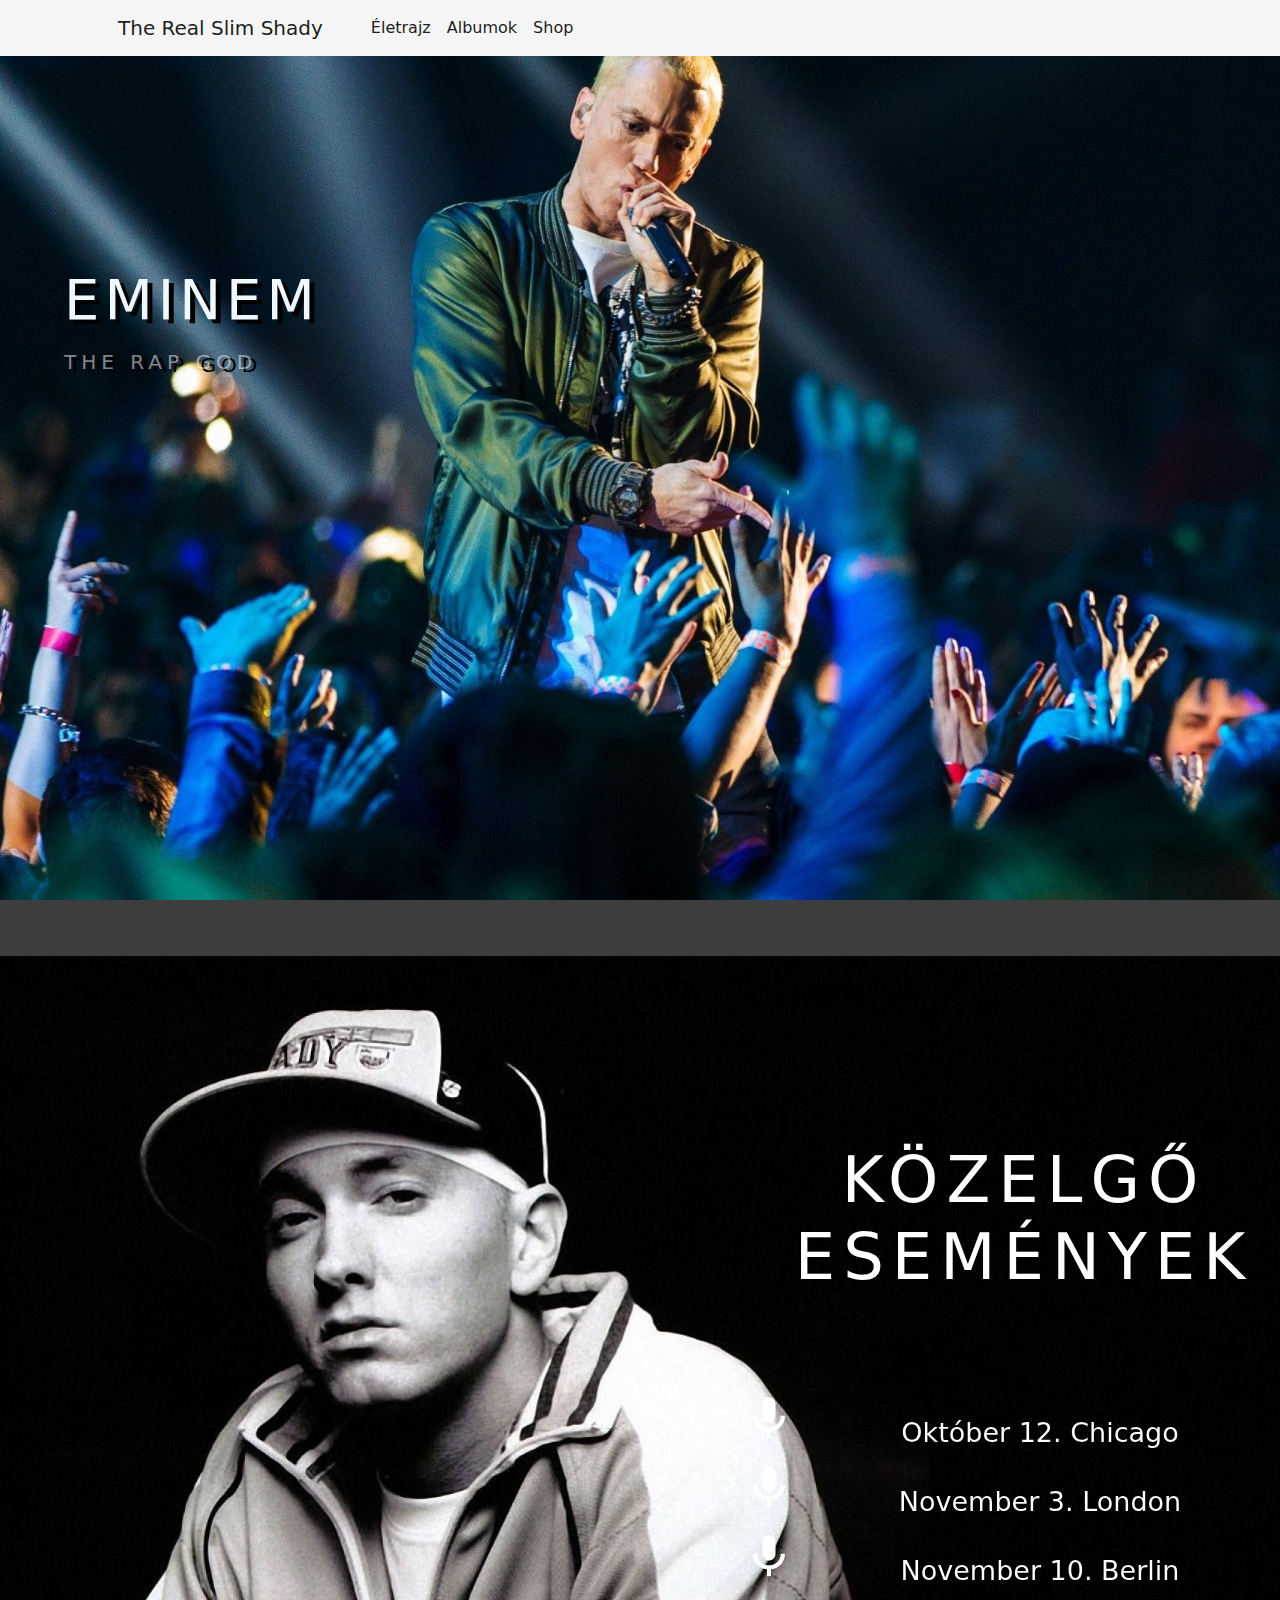
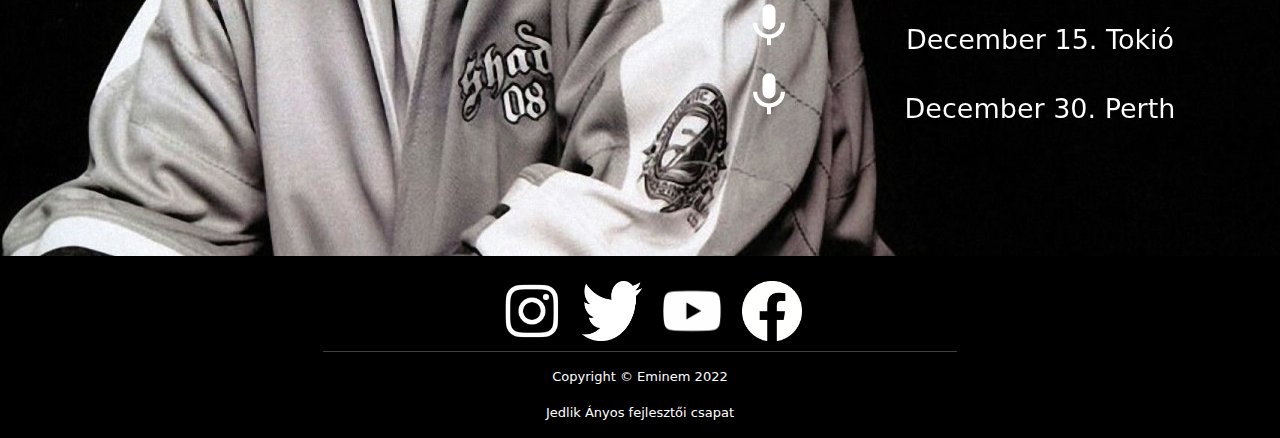
<file: index.html>
<!DOCTYPE html>
<html lang="hu">
  <head>
    <meta charset="UTF-8">
    <meta http-equiv="X-UA-Compatible" content="IE=edge">
    <meta name="viewport" content="width=device-width, initial-scale=1.0">
    <link rel="shortcut icon" href="favicon.ico" type="image/x-icon">
    <link rel="stylesheet" href="bootstrap-5.1.3-dist/css/bootstrap.min.css">
    <link rel="stylesheet" href="style.css">
    <title>Eminem</title>
<body>
  <nav class="navbar navbar-expand-lg navbar-light  sticky-top">
    <div class="container px-4 px-lg-5">
        <a class="navbar-brand" href="#top">The Real Slim Shady</a>
        <button class="navbar-toggler" type="button" data-bs-toggle="collapse" data-bs-target="#navbarSupportedContent" aria-controls="navbarSupportedContent" aria-expanded="false" aria-label="Toggle navigation"><span class="navbar-toggler-icon"></span></button>
        <div class="collapse navbar-collapse" id="navbarSupportedContent">
            <ul class="navbar-nav me-auto mb-2 mb-lg-0 ms-lg-4">
                <li class="nav-item"><a class="nav-link active" href="biography.html">Életrajz</a></li>
                <li class="nav-item"><a class="nav-link active" aria-current="page" href="albums.html">Albumok</a></li>
                <li class="nav-item"><a class="nav-link active" aria-current="page" href="shop.html">Shop</a></li>
            </ul>
        </div>
    </div>
</nav>

      <header class="py-5">
        <h1 class=" display-4 fw-normal">Eminem</h1>
        <h2 class="lead fw-normal text-white-50 mb-0">The Rap God</h2>
      </header>

      <div class="events_section py-5">
        <div class="events text-center py-5">
          <h1 class="text-center display-4 fw-normal">KÖZELGŐ ESEMÉNYEK</h1>
          <ul class="fw-normal ">
            <li>Október 12. Chicago</li>
            <li>November 3. London</li>
            <li>November 10. Berlin</li>
            <li>December 15. Tokió</li>
            <li>December 30. Perth</li>
          </ul>
        </div>
      </div>
<!-- -------------------Footer------------------- -->
      <div class="footer row">
        <div class="row" id="social_holder">
          <div class="col-lg-3 col-sm-6 social" id="social_instagram">
                <a href="https://www.instagram.com/eminem/" target="_blank"><img src="kepek/instagram_4_logo.png" alt="Instagram" id="social_instagram"></a>
          </div>
          <div class="col-lg-3 col-sm-6 social">
                <a href="https://twitter.com/eminem" target="_blank"><img src="kepek/twitter_2_logo.png" alt="Twitter" id="social_twitter"></a>
          </div>
          <div class="col-lg-3 col-sm-6 social">
            <a href="https://www.youtube.com/channel/UCfM3zsQsOnfWNUppiycmBuw" target="_blank"><img src="kepek/youtube_logo.webp" alt="Youtube" id="social_youtube"></a>
          </div>
          <div class="col-lg-3 col-sm-6 social">
                <a href="https://hu-hu.facebook.com/eminem/videos" target="_blank"><img src="kepek/facebook_2_logo.png" alt="Facebook" id="social_facebook"></a>
          </div>
        </div>
        <div id="footer_lorem">
          <hr id="footer_hr">
          <p id="footer_lorem_1st">
            Copyright &copy; Eminem 2022        
          </p>
          <p>
            Jedlik Ányos fejlesztői csapat
          </p>
        </div>
      </div>
       <!-- Bootstrap core JS-->
      <script src="bootstrap-5.1.3-dist/js/bootstrap.min.js"></script>
      <script src="hattervaltas.js"></script>

</body>
</html>
</file>
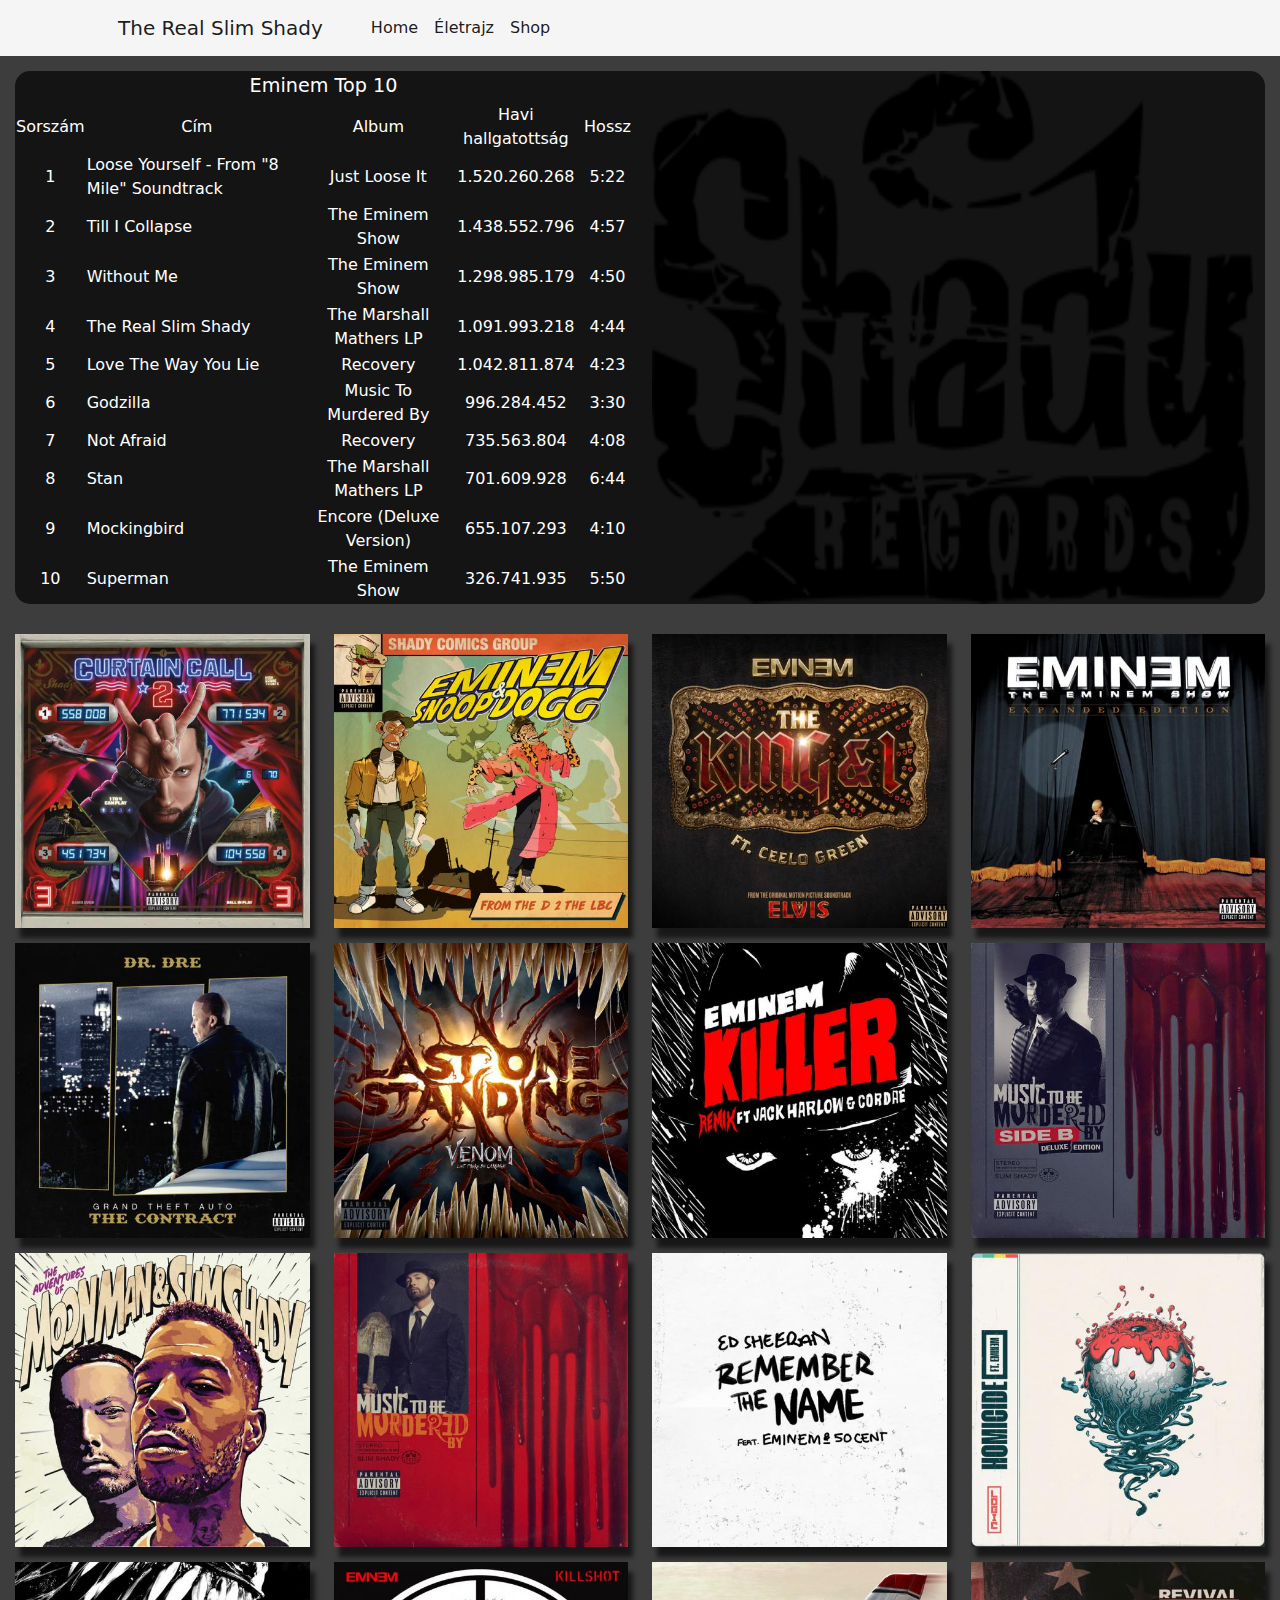
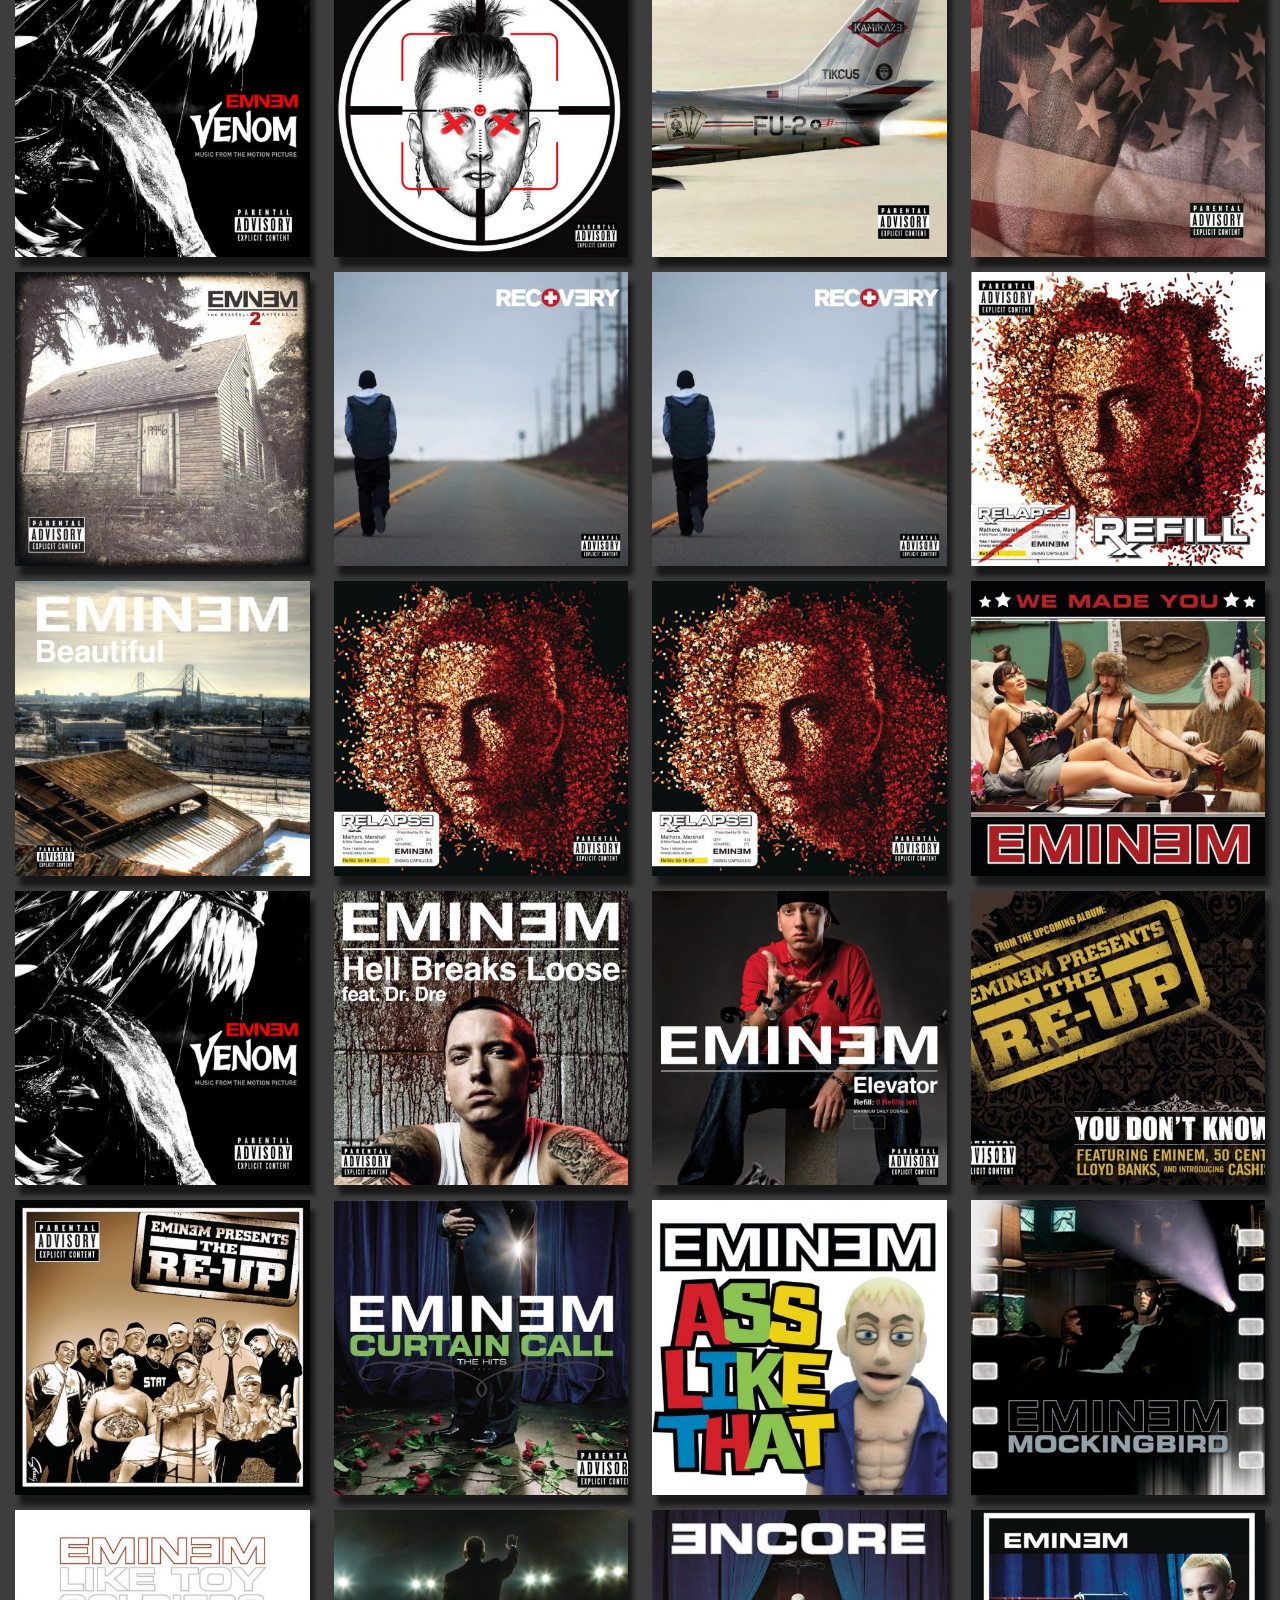
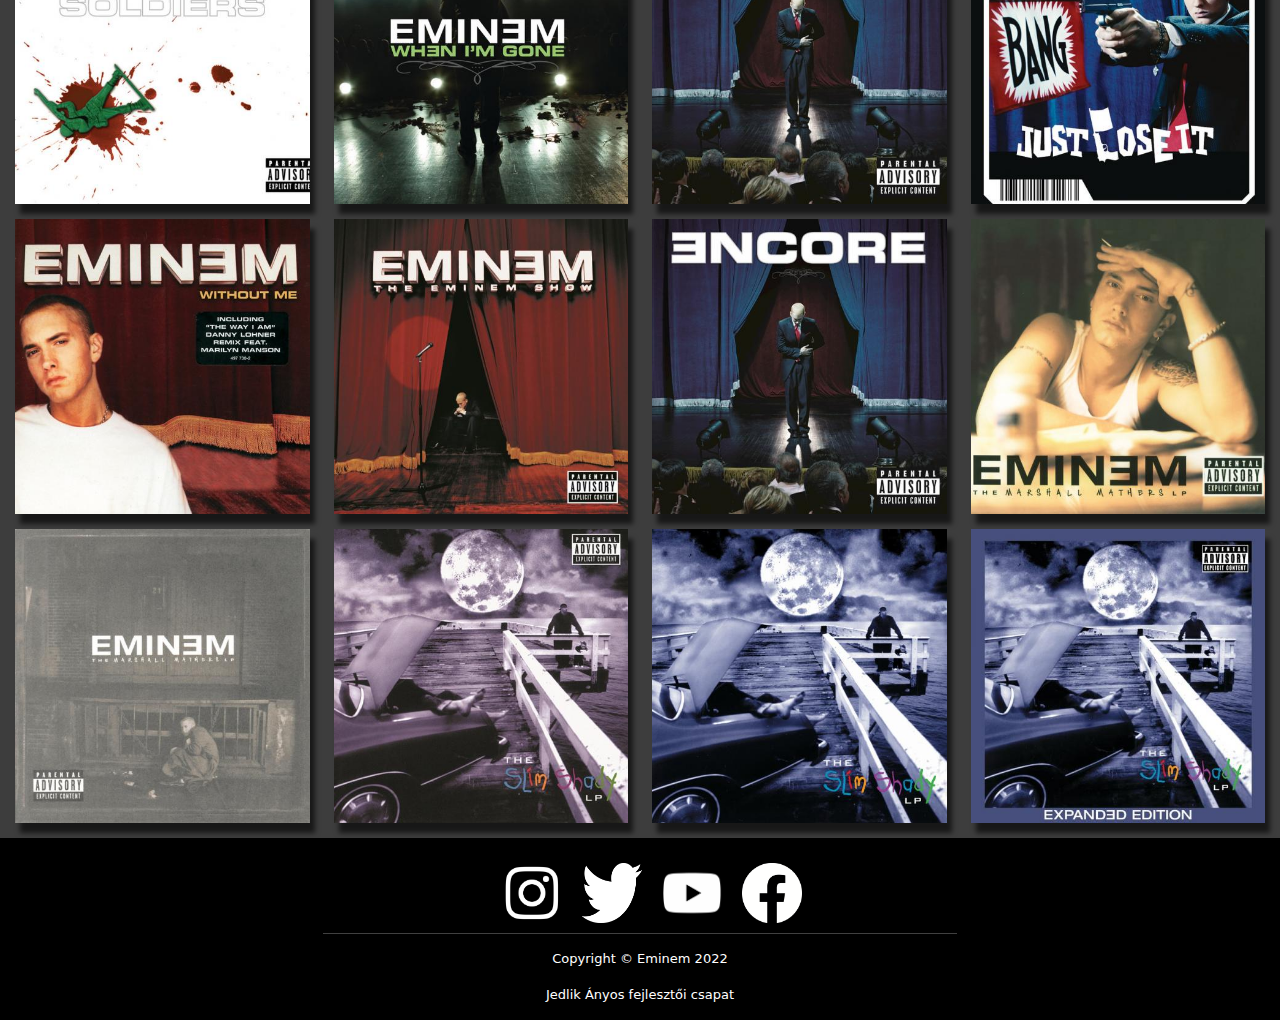
<file: albums.html>
<!DOCTYPE html>
<html lang="hu">
<head>
    <meta charset="UTF-8">
    <meta http-equiv="X-UA-Compatible" content="IE=edge">
    <meta name="viewport" content="width=device-width, initial-scale=1.0">
    <link rel="stylesheet" href="bootstrap-5.1.3-dist/css/bootstrap.min.css">
    <!-- <link rel="stylesheet" href="album_style.css"> -->
    <link rel="stylesheet" href="style.css">
    <title>Albumok</title>
</head>
<body>
    <nav class="navbar navbar-expand-lg navbar-light  sticky-top" ">
        <div class="container px-4 px-lg-5">
            <a class="navbar-brand" href="#top">The Real Slim Shady</a>
            <button class="navbar-toggler" type="button" data-bs-toggle="collapse" data-bs-target="#navbarSupportedContent" aria-controls="navbarSupportedContent" aria-expanded="false" aria-label="Toggle navigation"><span class="navbar-toggler-icon"></span></button>
            <div class="collapse navbar-collapse" id="navbarSupportedContent">
                <ul class="navbar-nav me-auto mb-2 mb-lg-0 ms-lg-4">
                    <li class="nav-item"><a class="nav-link active" aria-current="page" href="index.html">Home</a></li>
                    <li class="nav-item"><a class="nav-link active" href="biography.html">Életrajz</a></li>
                    <li class="nav-item"><a class="nav-link active" aria-current="page" href="shop.html">Shop</a></li>
                </ul>
            </div>
        </div>
    </nav>
    <div class="row spreadsheet">
        <table class="col-lg-6 col-md-12">
            <thead>
                <tr>
                    <td colspan="5" style="text-align: center; font-size: larger;">Eminem Top 10</td>
                    <td></td>
                    <td></td>
                    <td></td>
                    <td></td>
                </tr>
            </thead>
            <tbody>
                <tr style="text-align: center;">
                    <td>Sorszám</td>
                    <td>Cím</td>
                    <td>Album</td>
                    <td>Havi hallgatottság</td>
                    <td>Hossz</td>
                </tr>
                <tr>
                    <td style="text-align: center;">1</td>
                    <td>Loose Yourself - From "8 Mile" Soundtrack</td>
                    <td style="text-align: center;">Just Loose It</td>
                    <td style="text-align: center;">1.520.260.268</td>
                    <td style="text-align: center;">5:22</td>
                </tr>
                <tr>
                    <td style="text-align: center;">2</td>
                    <td>Till I Collapse</td>
                    <td style="text-align: center;">The Eminem Show</td>
                    <td style="text-align: center;">1.438.552.796</td>
                    <td style="text-align: center;">4:57</td>
                </tr>
                <tr>
                    <td style="text-align: center;">3</td>
                    <td>Without Me</td>
                    <td style="text-align: center;">The Eminem Show</td>
                    <td style="text-align: center;">1.298.985.179</td>
                    <td style="text-align: center;">4:50</td>
                </tr>
                <tr>
                    <td style="text-align: center;">4</td>
                    <td>The Real Slim Shady</td>
                    <td style="text-align: center;">The Marshall Mathers LP</td>
                    <td style="text-align: center;">1.091.993.218</td>
                    <td style="text-align: center;">4:44</td>
                </tr>
                <tr>
                    <td style="text-align: center;">5</td>
                    <td>Love The Way You Lie</td>
                    <td style="text-align: center;">Recovery</td>
                    <td style="text-align: center;">1.042.811.874</td>
                    <td style="text-align: center;">4:23</td>
                </tr>
                <tr>
                    <td style="text-align: center;">6</td>
                    <td>Godzilla</td>
                    <td style="text-align: center;">Music To Murdered By</td>
                    <td style="text-align: center;">996.284.452</td>
                    <td style="text-align: center;">3:30</td>
                </tr>
                <tr>
                    <td style="text-align: center;">7</td>
                    <td>Not Afraid</td>
                    <td style="text-align: center;">Recovery</td>
                    <td style="text-align: center;">735.563.804</td>
                    <td style="text-align: center;">4:08</td>
                </tr>
                <tr>
                    <td style="text-align: center;">8</td>
                    <td>Stan</td>
                    <td style="text-align: center;">The Marshall Mathers LP</td>
                    <td style="text-align: center;">701.609.928</td>
                    <td style="text-align: center;">6:44</td>
                </tr>
                <tr>
                    <td style="text-align: center;">9</td>
                    <td>Mockingbird</td>
                    <td style="text-align: center;">Encore (Deluxe Version)</td>
                    <td style="text-align: center;">655.107.293</td>
                    <td style="text-align: center;">4:10</td>
                </tr>
                <tr>
                    <td style="text-align: center;">10</td>
                    <td>Superman</td>
                    <td style="text-align: center;">The Eminem Show</td>
                    <td style="text-align: center;">326.741.935</td>
                    <td style="text-align: center;">5:50</td>
                </tr>
            </tbody>
        </table>
        <img src="kepek/shady_records.png" alt="Shady Records Logo" title="Shady Records Logo" class="col-lg-6 col-md-12">
    </div>
    <main>  
        <div class="row album_row">
            <div class="col-lg-3 col-md-6 col-sm-12 album" id="album">
                    <a href="">
                        <img
                        src="kepek/albums/Courtain_Call_2.jpg"
                        alt="Eminem - Courtain_Call_2"
                    />
                    </a>
                    <!-- <div class="table_holder">
                        <table>
                            <tr>
                                <td>1 - Dodzilla</td>
                                <td>1 - 3 a.m.</td>
                            </tr>
                            <tr>
                                <td>2 - Lucky You</td>
                                <td>2 - Space Bound</td>
                            </tr>
                            <tr>
                                <td>3 - Lighters</td>
                                <td>3 - Beautiful</td>
                            </tr>
                            <tr>
                                <td>4 - Gnat</td>
                                <td>4 - The Monster</td>
                            </tr>
                            <tr>
                                <td>5 - Cinderella Man</td>
                                <td>5 - Venom</td>
                            </tr>
                            <tr>
                                <td>6 - Walk On Water</td>
                                <td>6 - Crack a Bottle</td>
                            </tr>
                            <tr>
                                <td>7 - Rap God</td>
                                <td>7 - Is This Love</td>
                            </tr>
                            <tr>
                                <td>8 - Love The Way You Lie</td>
                                <td>8 - River</td>
                            </tr>
                            <tr>
                                <td>9 - Won't Back Down</td>
                                <td>9 - Survival</td>
                            </tr>
                            <tr>
                                <td>10 - Higher</td>
                                <td>10 - </td>
                            </tr>
                            <tr>
                                <td>11 - Berzerk</td>
                                <td>11 - Best Friend</td>
                            </tr>
                            <tr>
                                <td>12 - Not Afraid</td>
                                <td>12 - Darkness</td>
                            </tr>
                            <tr>
                                <td>13 - From The D 2 The LBC</td>
                                <td>13 - Kings Never Die</td>
                            </tr>
                            <tr>
                                <td>14 - Nowhere Fast</td>
                                <td>14 - No Love</td>
                            </tr>
                            <tr>
                                <td>15 - Fall</td>
                                <td>15 - Headlights</td>
                            </tr>
                            <tr>
                                <td>16 - Phenomenal</td>
                                <td>16 - The King And I</td>
                            </tr>
                            <tr>
                                <td>17 - Fast Lane</td>
                                <td>17 - Rap God</td>
                            </tr>
                            <tr>
                                <td>18 - You're Never Over</td>
                            </tr>
                        </table>
                    </div> -->
            </div>
            <div class="col-lg-3 col-md-6 col-sm-12 album" id="album_2">   
                    <img
                        src="kepek/albums/From_the_d.jpg"
                        alt="From the D 2 the LBC"
                    />
                    <!-- <div class="table_holder">
                        <table>
                            <tr>
                                <td>1 - Dodzilla</td>
                                <td>1 - 3 a.m.</td>
                            </tr>
                            <tr>
                                <td>2 - Lucky You</td>
                                <td>2 - Space Bound</td>
                            </tr>
                            <tr>
                                <td>3 - Lighters</td>
                                <td>3 - Beautiful</td>
                            </tr>
                            <tr>
                                <td>4 - Gnat</td>
                                <td>4 - The Monster</td>
                            </tr>
                            <tr>
                                <td>5 - Cinderella Man</td>
                                <td>5 - Venom</td>
                            </tr>
                            <tr>
                                <td>6 - Walk On Water</td>
                                <td>6 - Crack a Bottle</td>
                            </tr>
                            <tr>
                                <td>7 - Rap God</td>
                                <td>7 - Is This Love</td>
                            </tr>
                            <tr>
                                <td>8 - Love The Way You Lie</td>
                                <td>8 - River</td>
                            </tr>
                            <tr>
                                <td>9 - Won't Back Down</td>
                                <td>9 - Survival</td>
                            </tr>
                            <tr>
                                <td>10 - Higher</td>
                                <td>10 - </td>
                            </tr>
                            <tr>
                                <td>11 - Berzerk</td>
                                <td>11 - Best Friend</td>
                            </tr>
                            <tr>
                                <td>12 - Not Afraid</td>
                                <td>12 - Darkness</td>
                            </tr>
                            <tr>
                                <td>13 - From The D 2 The LBC</td>
                                <td>13 - Kings Never Die</td>
                            </tr>
                            <tr>
                                <td>14 - Nowhere Fast</td>
                                <td>14 - No Love</td>
                            </tr>
                            <tr>
                                <td>15 - Fall</td>
                                <td>15 - Headlights</td>
                            </tr>
                            <tr>
                                <td>16 - Phenomenal</td>
                                <td>16 - The King And I</td>
                            </tr>
                            <tr>
                                <td>17 - Fast Lane</td>
                                <td>17 - Rap God</td>
                            </tr>
                            <tr>
                                <td>18 - You're Never Over</td>
                            </tr>
                        </table>
                    </div> -->
            </div>
            <div class="col-lg-3 col-md-6 col-sm-12 album" id="album_3">
                    <img
                        src="kepek/albums/The_king_and_I.jpg"
                        alt="Mountains in the Clouds"
                    />
            </div>
            <div class="col-lg-3 col-md-6 col-sm-12 album" id="album_4">
                    <img
                        src="kepek/albums/Eminem_show_extended.jpg"
                        alt="Boat on Calm Water"
                    />
            </div>
            <div class="col-lg-3 col-md-6 col-sm-12 album">
                <a href="">
                    <img
                        src="kepek/albums/Gospel.jpg"
                        alt="Waves at Sea"
                    />
                </a>
            </div>
            <div class="col-lg-3 col-md-6 col-sm-12 album">
                <a href="">
                    <img
                        src="kepek/albums/Las_one_standing.jpg"
                        alt="Yosemite National Park"
                    />
                </a>
            </div>
            <div class="col-lg-3 col-md-6 col-sm-12 album">
                <a href="">
                    <img
                        src="kepek/albums/Killer.jpg"
                        alt="Eminem - Courtain_Call_2"
                    />
                </a>
            </div>
            <div class="col-lg-3 col-md-6 col-sm-12 album">
                <a href="">
                    <img
                        src="kepek/albums/Music_to_be_murdered_by_extended.jpg"
                        alt="From the D 2 the LBC"
                    />
                </a>
            </div>
            <div class="col-lg-3 col-md-6 col-sm-12 album">
                <a href="">
                    <img
                        src="kepek/albums/Adventures_of.jpg"
                        alt="Mountains in the Clouds"
                    />
                </a>
            </div>
            <div class="col-lg-3 col-md-6 col-sm-12 album">
                <a href="">
                    <img
                        src="kepek/albums/Music_to_be_murdered_by.jpg"
                        alt="Boat on Calm Water"
                    />
                </a>
            </div>
            <div class="col-lg-3 col-md-6 col-sm-12 album">
                <a href="">
                    <img
                        src="kepek/albums/Remember.jpg"
                        alt="Waves at Sea"
                    />
                </a>
            </div>
            <div class="col-lg-3 col-md-6 col-sm-12 album">
                <a href="">
                    <img
                        src="kepek/albums/Homocide.jpg"
                        alt="Yosemite National Park"
                    />
                </a>
            </div>
            <div class="col-lg-3 col-md-6 col-sm-12 album">
                <a href="">
                    <img
                        src="kepek/albums/Venom.jpg"
                        alt="Eminem - Courtain_Call_2"
                    />
                </a>
            </div>
            <div class="col-lg-3 col-md-6 col-sm-12 album">
                <a href="">
                    <img
                        src="kepek/albums/Killshot.jpg"
                        alt="From the D 2 the LBC"
                    />
                </a>
            </div>
            <div class="col-lg-3 col-md-6 col-sm-12 album">
                <a href="">
                    <img
                        src="kepek/albums/Kamikaze.jpg"
                        alt="Mountains in the Clouds"
                    />
                </a>
            </div>
            <div class="col-lg-3 col-md-6 col-sm-12 album">
                <a href="">
                    <img
                        src="kepek/albums/Revival.jpg"
                        alt="Boat on Calm Water"
                    />
                </a>
            </div><div class="col-lg-3 col-md-6 col-sm-12 album">
                <a href="">
                    <img
                        src="kepek/albums/The_marshall_mathers.jpg"
                        alt="Waves at Sea"
                    />
                </a>
            </div>
            <div class="col-lg-3 col-md-6 col-sm-12 album">
                <a href="">
                    <img
                        src="kepek/albums/Rrecovery_deluxe.jpg"
                        alt="Yosemite National Park"
                    />
                </a>
            </div>
            <div class="col-lg-3 col-md-6 col-sm-12 album">
                <a href="">
                    <img
                        src="kepek/albums/Recovery.jpg"
                        alt="Eminem - Courtain_Call_2"
                    />
                </a>
            </div>
            <div class="col-lg-3 col-md-6 col-sm-12 album">
                <a href="">
                    <img
                        src="kepek/albums/Relapse_refill.jpg"
                        alt="From the D 2 the LBC"
                    />
                </a>
            </div>
            <div class="col-lg-3 col-md-6 col-sm-12 album">
                <a href="">
                    <img
                        src="kepek/albums/Beautiful_international.jpg"
                        alt="Mountains in the Clouds"
                    />
                </a>
            </div>
            <div class="col-lg-3 col-md-6 col-sm-12 album">
                <a href="">
                    <img
                        src="kepek/albums/Relapse_deluxe.jpg"
                        alt="Boat on Calm Water"
                    />
                </a>
            </div>
            <div class="col-lg-3 col-md-6 col-sm-12 album">
                <a href="">
                    <img
                        src="kepek/albums/Relapse.jpg"
                        alt="Waves at Sea"
                    />
                </a>
            </div>
            <div class="col-lg-3 col-md-6 col-sm-12 album">
                <a href="">
                    <img
                        src="kepek/albums/We_made_you_international.jpg"
                        alt="Yosemite National Park"
                    />
                </a>
            </div>
            <div class="col-lg-3 col-md-6 col-sm-12 album">
                <a href="">
                    <img
                        src="kepek/albums/Venom.jpg"
                        alt="Eminem - We_made_you_international"
                    />
                </a>
            </div>
            <div class="col-lg-3 col-md-6 col-sm-12 album">
                <a href="">
                    <img
                        src="kepek/albums/hell.jpg"
                        alt="From the D 2 the LBC"
                    />
                </a>
            </div>
            <div class="col-lg-3 col-md-6 col-sm-12 album">
                <a href="">
                    <img
                        src="kepek/albums/Elevator_ex.jpg"
                        alt="Mountains in the Clouds"
                    />
                </a>
            </div>
            <div class="col-lg-3 col-md-6 col-sm-12 album">
                <a href="">
                    <img
                        src="kepek/albums/You_dont_know.jpg"
                        alt="Boat on Calm Water"
                    />
                </a>
            </div>
            <div class="col-lg-3 col-md-6 col-sm-12 album">
                <a href="">
                    <img
                        src="kepek/albums/Re-up.jpg"
                        alt="Waves at Sea"
                    />
                </a>
            </div>
            <div class="col-lg-3 col-md-6 col-sm-12 album">
                <a href="">
                    <img
                        src="kepek/albums/Courtain_Call.jpg"
                        alt="Yosemite National Park"
                    />
                </a>
            </div>
            <div class="col-lg-3 col-md-6 col-sm-12 album">
                <a href="">
                    <img
                        src="kepek/albums/Ass_like_that.jpg"
                        alt="Eminem - Courtain_Call_2"
                    />
                </a>
            </div>          
            <div class="col-lg-3 col-md-6 col-sm-12 album">
                <a href="">
                    <img
                        src="kepek/albums/Mockingbird.jpg"
                        alt="From the D 2 the LBC"
                    />
                </a>
            </div>
            <div class="col-lg-3 col-md-6 col-sm-12 album">
                <a href="">
                    <img
                        src="kepek/albums/Toy_soliders.jpg"
                        alt="Mountains in the Clouds"
                    />
                </a>
            </div>
            <div class="col-lg-3 col-md-6 col-sm-12 album">
                <a href="">
                    <img
                        src="kepek/albums/When_im_done.jpg"
                        alt="Boat on Calm Water"
                    />
                </a>
            </div>
            <div class="col-lg-3 col-md-6 col-sm-12 album">
                <a href="">
                    <img
                        src="kepek/albums/Encore.jpg"
                        alt="Waves at Sea"
                    />
                </a>
            </div>
            <div class="col-lg-3 col-md-6 col-sm-12 album">
                <a href="">
                    <img
                        src="kepek/albums/Just_loose_it.jpg"
                        alt="Yosemite National Park"
                    />
                </a>
            </div>
            <div class="col-lg-3 col-md-6 col-sm-12 album">
                <a href="">
                    <img
                        src="kepek/albums/Without_me.jpg"
                        alt="Eminem - Courtain_Call_2"
                    />
                </a>
            </div>
            <div class="col-lg-3 col-md-6 col-sm-12 album">
                <a href="">
                    <img
                        src="kepek/albums/Eminem_show.jpg"
                        alt="From the D 2 the LBC"
                    />
                </a>
            </div>
            <div class="col-lg-3 col-md-6 col-sm-12 album">
                <a href="">
                    <img
                        src="kepek/albums/Encore.jpg"
                        alt="Mountains in the Clouds"
                    />
                </a>
            </div>
            <div class="col-lg-3 col-md-6 col-sm-12 album">
                <a href="">
                    <img
                        src="kepek/albums/The_marshall_mathers_1.jpg"
                        alt="Boat on Calm Water"
                    />
                </a>
            </div>
            <div class="col-lg-3 col-md-6 col-sm-12 album">
                <a href="">
                    <img
                        src="kepek/albums/The_marshall_mathers_lp.jpg"
                        alt="Waves at Sea"
                    />
                </a>
            </div>
            <div class="col-lg-3 col-md-6 col-sm-12 album">
                <a href="">
                    <img
                        src="kepek/albums/The_slim_Shady_lp.jpg"
                        alt="Yosemite National Park"
                    />
                </a>
            </div>
            <div class="col-lg-3 col-md-6 col-sm-12 album">
                <a href="">
                    <img
                        src="kepek/albums/The_slim_Shady_lp_1.jpg"
                        alt="Waves at Sea"
                    />
                </a>
            </div>
            <div class="col-lg-3 col-md-6 col-sm-12 album">
                <a href="">
                    <img
                        src="kepek/albums/The_slim_Shady_lp_extended.jpg"
                        alt="Yosemite National Park"
                    />
                </a>
            </div>
        </div>
    </main>
    <div class="footer row">
        <div class="row" id="social_holder">
          <div class="col-lg-3 col-sm-6 social" id="social_instagram">
                <a href="https://www.instagram.com/eminem/" target="_blank"><img src="kepek/instagram_4_logo.png" alt="Instagram" id="social_instagram"></a>
          </div>
          <div class="col-lg-3 col-sm-6 social">
                <a href="https://twitter.com/eminem" target="_blank"><img src="kepek/twitter_2_logo.png" alt="Twitter" id="social_twitter"></a>
          </div>
          <div class="col-lg-3 col-sm-6 social">
            <a href="https://www.youtube.com/channel/UCfM3zsQsOnfWNUppiycmBuw" target="_blank"><img src="kepek/youtube_logo.webp" alt="Youtube" id="social_youtube"></a>
          </div>
          <div class="col-lg-3 col-sm-6 social">
                <a href="https://hu-hu.facebook.com/eminem/videos" target="_blank"><img src="kepek/facebook_2_logo.png" alt="Facebook" id="social_facebook"></a>
          </div>
        </div>
        <div id="footer_lorem">
          <hr id="footer_hr">
          <p id="footer_lorem_1st">
            Copyright &copy; Eminem 2022        
          </p>
          <p>
            Jedlik Ányos fejlesztői csapat
          </p>
        </div>
      </div>
      <script src="bootstrap-5.1.3-dist/js/bootstrap.min.js"></script>
    
</body>
</html>
</file>
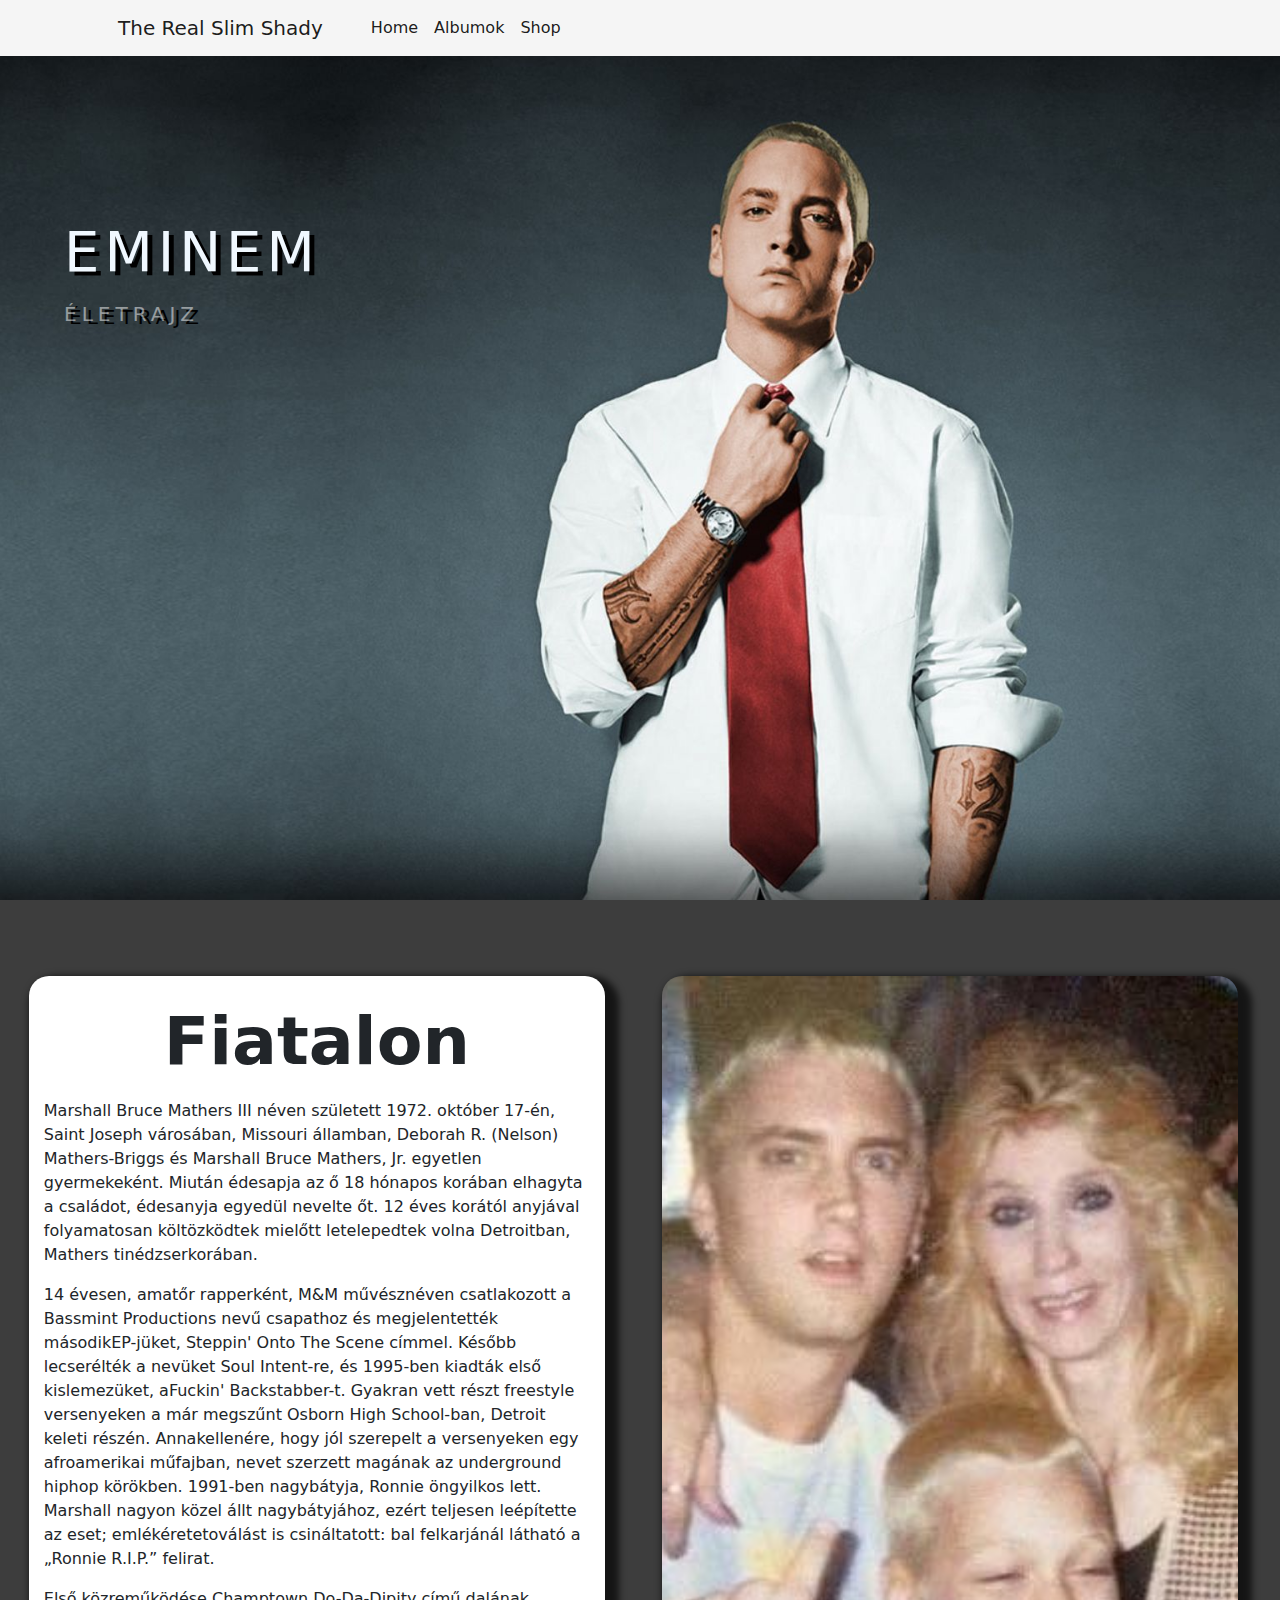
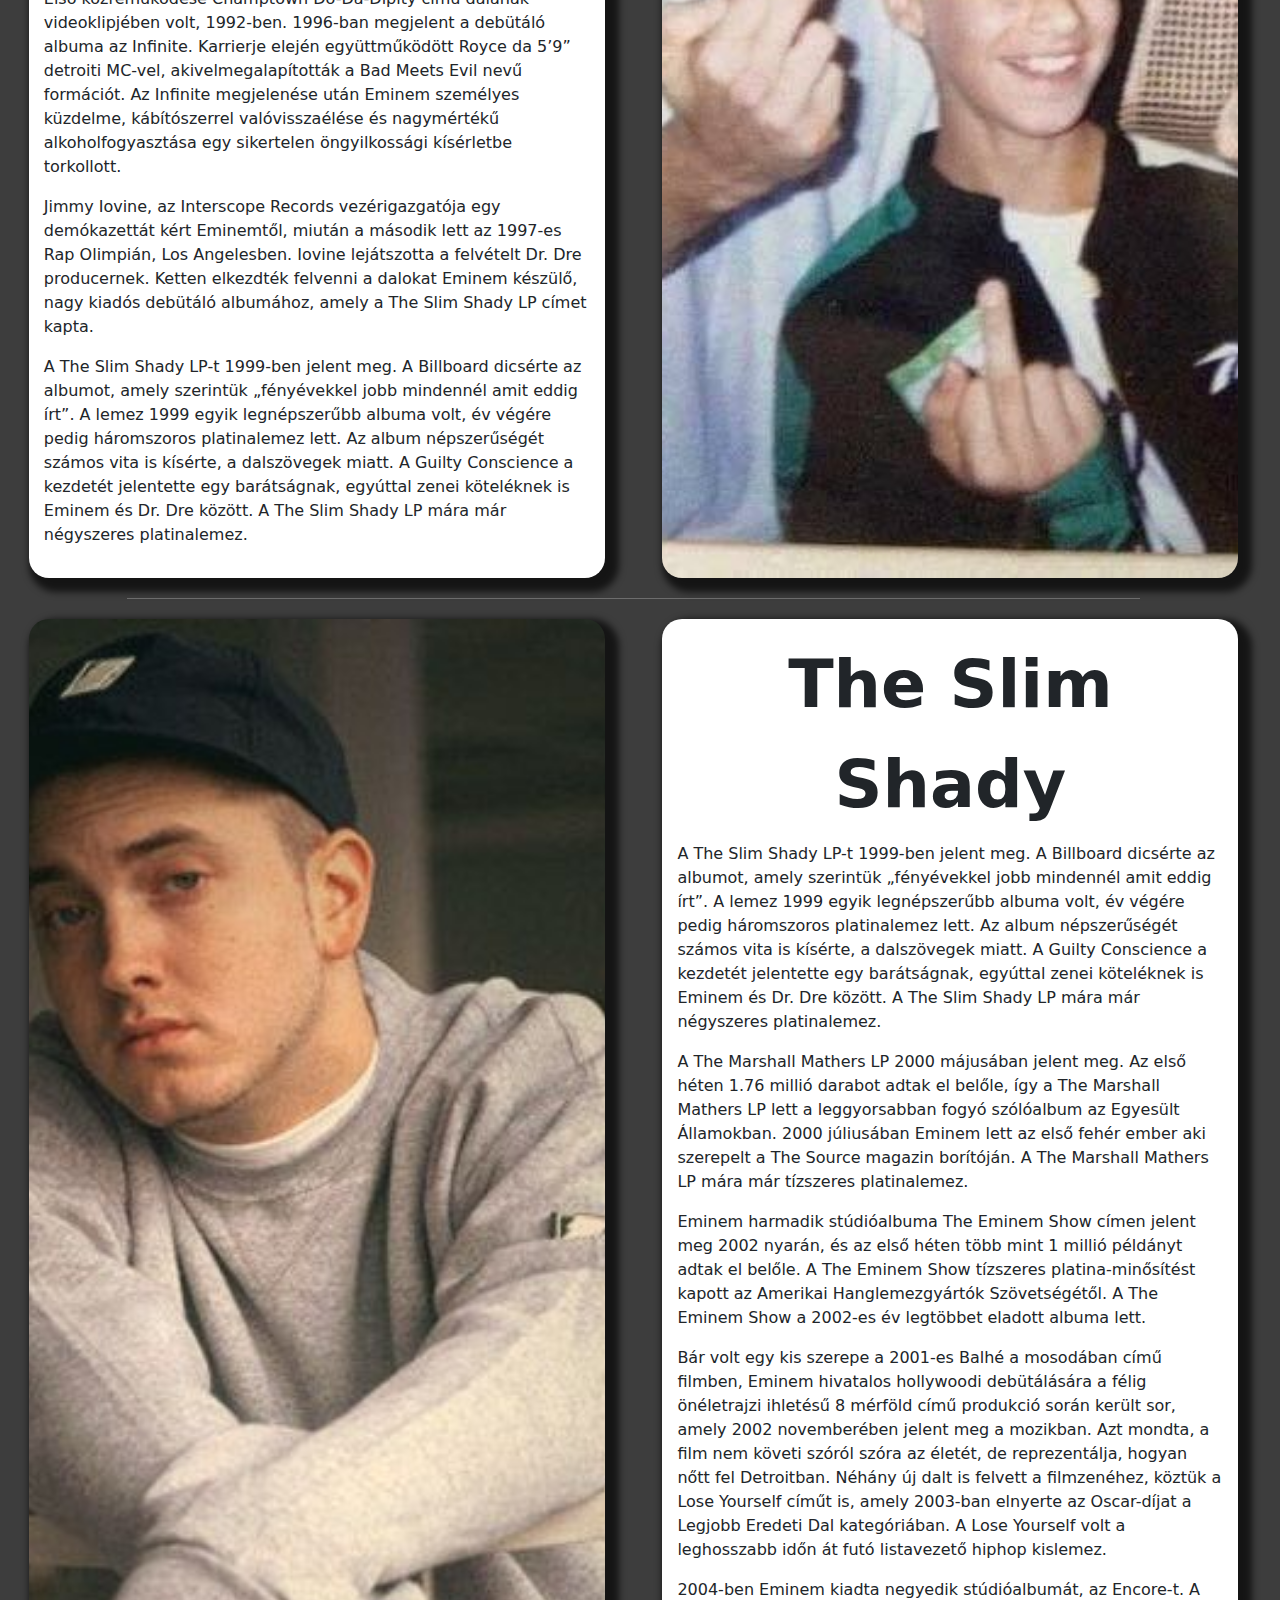
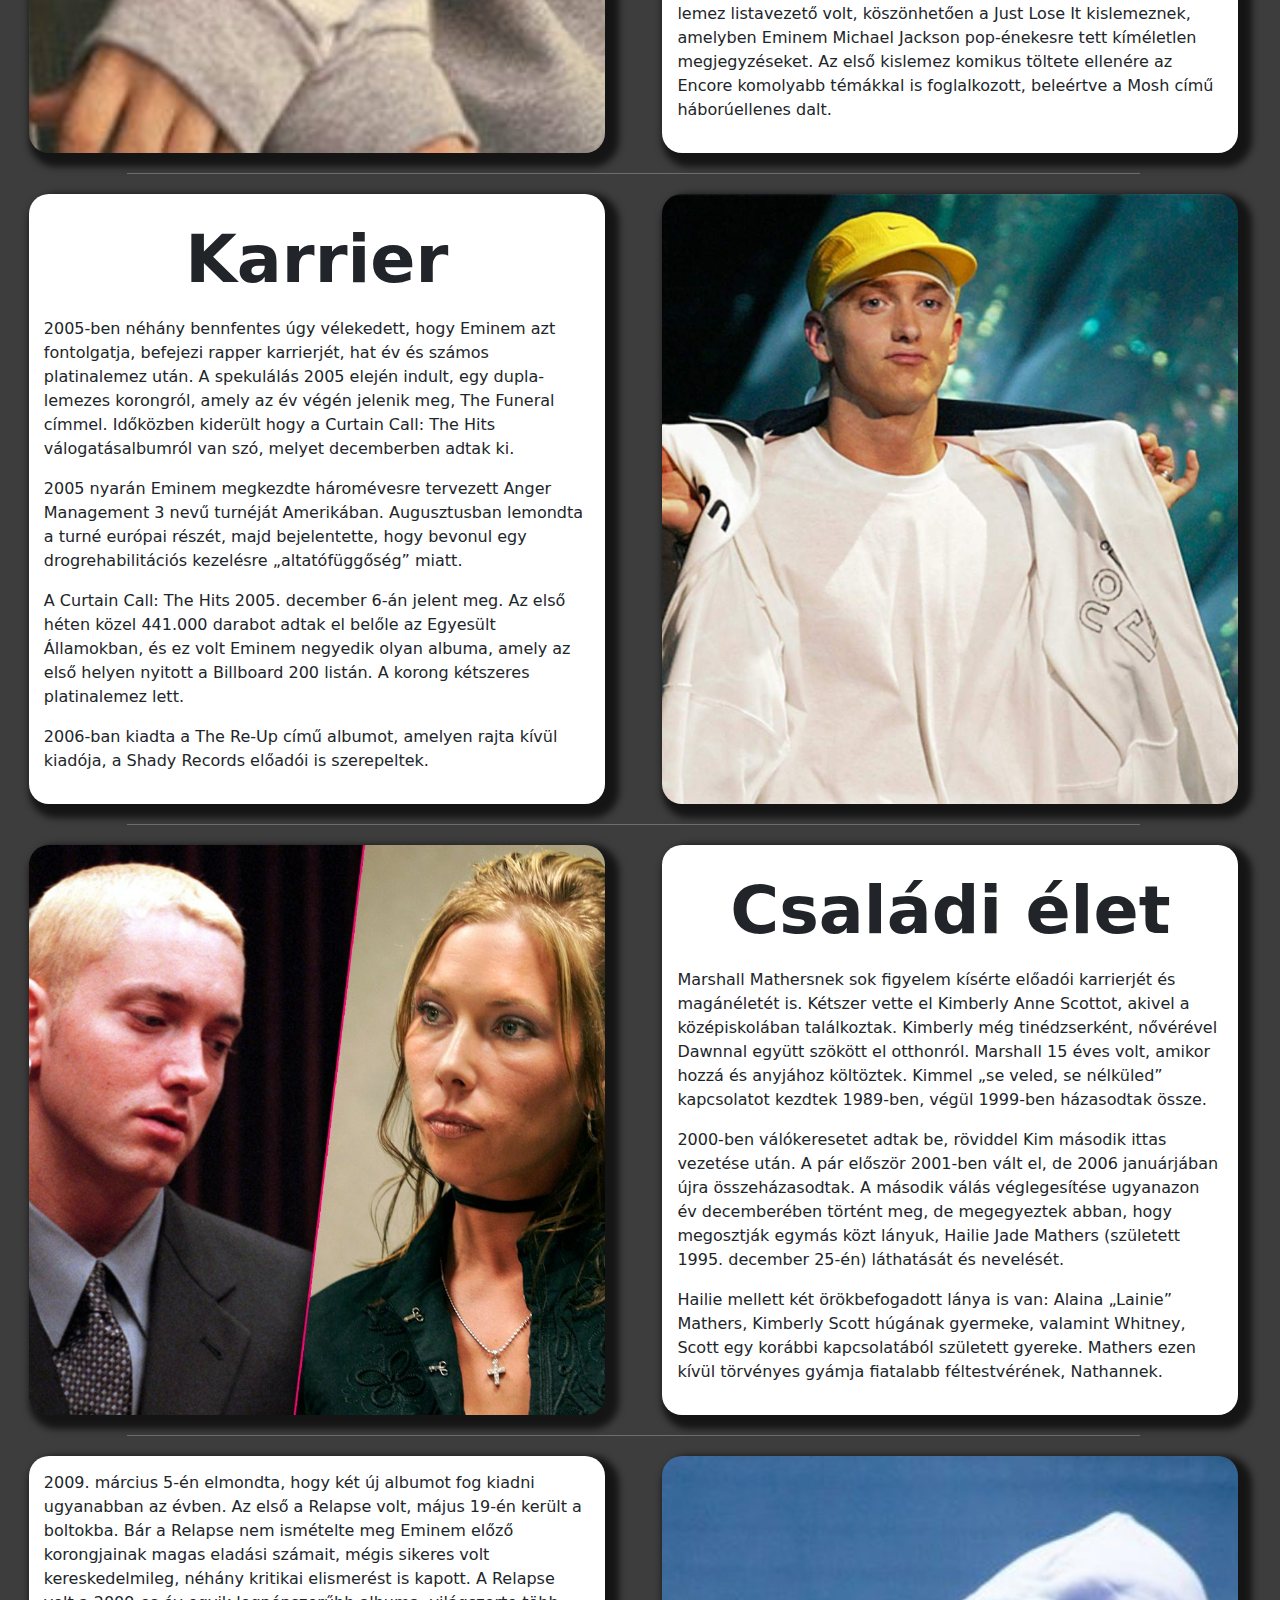
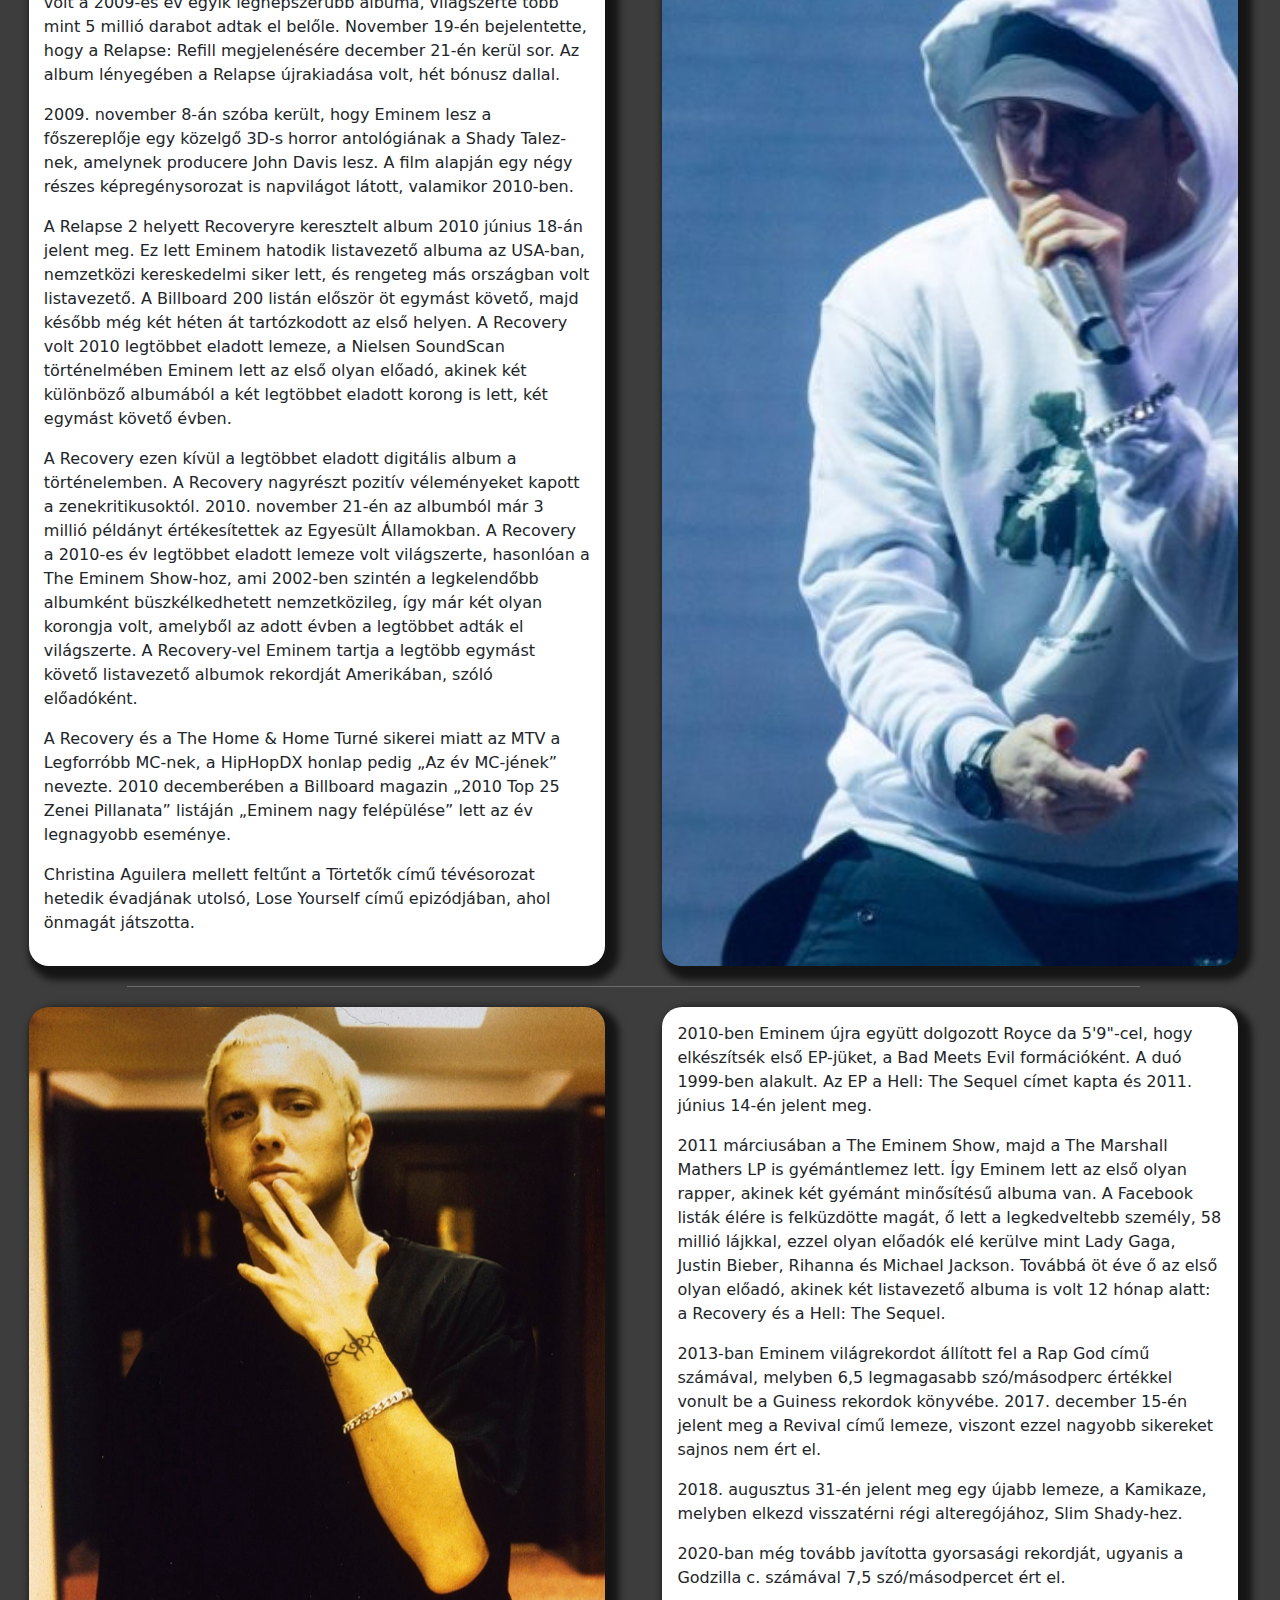
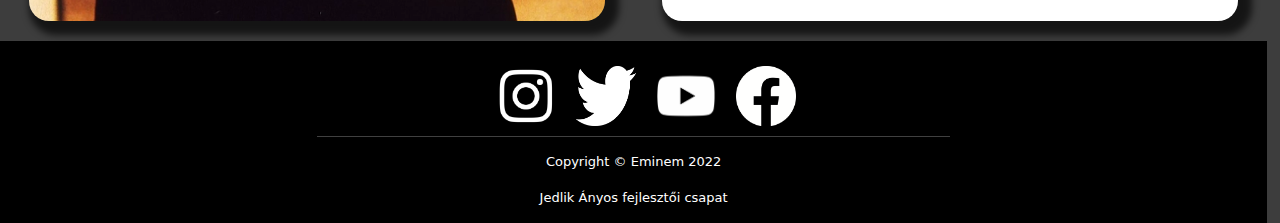
<file: biography.html>
<!DOCTYPE html>
<html lang="hu">

<head>
  <meta charset="UTF-8">
  <meta http-equiv="X-UA-Compatible" content="IE=edge">
  <meta name="viewport" content="width=device-width, initial-scale=1.0">
  <link rel="shortcut icon" href="favicon.ico" type="image/x-icon">
  <link rel="stylesheet" href="bootstrap-5.1.3-dist/css/bootstrap.min.css">
  <link rel="stylesheet" href="style.css">
  <title>Eminem</title>

<body>
  <!-- --------------Navbar--------------- -->
  <nav class="navbar navbar-expand-lg navbar-light  sticky-top">
    <div class="container px-4 px-lg-5">
        <a class="navbar-brand" href="#top">The Real Slim Shady</a>
        <button class="navbar-toggler" type="button" data-bs-toggle="collapse" data-bs-target="#navbarSupportedContent" aria-controls="navbarSupportedContent" aria-expanded="false" aria-label="Toggle navigation"><span class="navbar-toggler-icon"></span></button>
        <div class="collapse navbar-collapse" id="navbarSupportedContent">
            <ul class="navbar-nav me-auto mb-2 mb-lg-0 ms-lg-4">
                <li class="nav-item"><a class="nav-link active" href="index.html">Home</a></li>
                <li class="nav-item"><a class="nav-link active" aria-current="page" href="albums.html">Albumok</a></li>
                <li class="nav-item"><a class="nav-link active" aria-current="page" href="shop.html">Shop</a></li>
            </ul>
        </div>
    </div>
</nav>


  <!-- ----------------------Content---------------------- -->
  <header>
    <h1 class=" display-4 fw-normal">Eminem</h1>
    <h2 class="lead fw-normal text-white-50 mb-0">Életrajz</h2>
  </header>
  <div class="biography">
    <div class="biography-container">
      <div class="paragraph">
        <h3>Fiatalon</h3>
        <p>
          Marshall Bruce Mathers III néven született 1972. október 17-én, Saint Joseph városában, Missouri államban,
          Deborah R. (Nelson) Mathers-Briggs és Marshall Bruce Mathers, Jr. egyetlen gyermekeként. Miután édesapja az ő
          18
          hónapos korában elhagyta a családot, édesanyja egyedül nevelte őt. 12 éves korától anyjával folyamatosan
          költözködtek mielőtt letelepedtek volna Detroitban, Mathers tinédzserkorában.
        </p>
        <p>
          14 évesen, amatőr rapperként, M&M művésznéven csatlakozott a Bassmint Productions nevű csapathoz és
          megjelentették másodikEP-jüket, Steppin' Onto The Scene címmel. Később lecserélték a nevüket Soul Intent-re,
          és
          1995-ben kiadták első kislemezüket, aFuckin' Backstabber-t. Gyakran vett részt freestyle versenyeken a már
          megszűnt Osborn High School-ban, Detroit keleti részén. Annakellenére, hogy jól szerepelt a versenyeken egy
          afroamerikai műfajban, nevet szerzett magának az underground hiphop körökben.
          1991-ben nagybátyja, Ronnie öngyilkos lett. Marshall nagyon közel állt nagybátyjához, ezért teljesen
          leépítette
          az eset; emlékéretetoválást is csináltatott: bal felkarjánál látható a „Ronnie R.I.P.” felirat.
        </p>
        <p>
          Első közreműködése Champtown Do-Da-Dipity című dalának videoklipjében volt, 1992-ben. 1996-ban megjelent a
          debütáló albuma az Infinite. Karrierje elején együttműködött Royce da 5’9” detroiti MC-vel,
          akivelmegalapították
          a Bad Meets Evil nevű formációt. Az Infinite megjelenése után Eminem személyes küzdelme, kábítószerrel
          valóvisszaélése és nagymértékű alkoholfogyasztása egy sikertelen öngyilkossági kísérletbe torkollott.
        </p>
        <p>
          Jimmy Iovine, az Interscope Records vezérigazgatója egy demókazettát kért Eminemtől, miután a második lett az
          1997-es Rap Olimpián, Los Angelesben. Iovine lejátszotta a felvételt Dr. Dre producernek. Ketten elkezdték
          felvenni a dalokat Eminem készülő, nagy kiadós debütáló albumához, amely a The Slim Shady LP címet kapta.
        </p>
        <p>
          A The Slim Shady LP-t 1999-ben jelent meg. A Billboard dicsérte az albumot, amely szerintük „fényévekkel jobb
          mindennél amit eddig írt”. A lemez 1999 egyik legnépszerűbb albuma volt, év végére pedig háromszoros
          platinalemez lett. Az album népszerűségét számos vita is kísérte, a dalszövegek miatt. A Guilty Conscience a
          kezdetét jelentette egy barátságnak, egyúttal zenei köteléknek is Eminem és Dr. Dre között. A The Slim Shady
          LP
          mára már négyszeres platinalemez.
        </p>
      </div>
      <div class="first_pic">
        <!-- <img src="kepek/young_eminem.jpg" alt=""> -->
      </div>
    </div>
    <hr>

    <!-- -----Second part----- -->
    <div class="biography-container">
      <div class="second_pic ">
        <!-- <img src="kepek/biography_second_pic.jpg" alt=""> -->
      </div>
      <div class="paragraph">
        <h3>The Slim Shady</h3>
        <p>
          A The Slim Shady LP-t 1999-ben jelent meg. A Billboard dicsérte az albumot, amely szerintük „fényévekkel jobb
          mindennél amit eddig írt”. A lemez 1999 egyik legnépszerűbb albuma volt, év végére pedig háromszoros
          platinalemez lett. Az album népszerűségét számos vita is kísérte, a dalszövegek miatt. A Guilty Conscience a
          kezdetét jelentette egy barátságnak, egyúttal zenei köteléknek is Eminem és Dr. Dre között. A The Slim Shady
          LP
          mára már négyszeres platinalemez.
        </p>
        <p>
          A The Marshall Mathers LP 2000 májusában jelent meg. Az első héten 1.76 millió darabot adtak el belőle, így a
          The Marshall Mathers LP lett a leggyorsabban fogyó szólóalbum az Egyesült Államokban. 2000 júliusában Eminem
          lett az első fehér ember aki szerepelt a The Source magazin borítóján. A The Marshall Mathers LP mára már
          tízszeres platinalemez.
        </p>
        <p>
          Eminem harmadik stúdióalbuma The Eminem Show címen jelent meg 2002 nyarán, és az első héten több mint 1 millió
          példányt adtak el belőle. A The Eminem Show tízszeres platina-minősítést kapott az Amerikai Hanglemezgyártók
          Szövetségétől. A The Eminem Show a 2002-es év legtöbbet eladott albuma lett.
        </p>
        <p>
          Bár volt egy kis szerepe a 2001-es Balhé a mosodában című filmben, Eminem hivatalos hollywoodi debütálására a
          félig önéletrajzi ihletésű 8 mérföld című produkció során került sor, amely 2002 novemberében jelent meg a
          mozikban. Azt mondta, a film nem követi szóról szóra az életét, de reprezentálja, hogyan nőtt fel Detroitban.
          Néhány új dalt is felvett a filmzenéhez, köztük a Lose Yourself címűt is, amely 2003-ban elnyerte az
          Oscar-díjat
          a Legjobb Eredeti Dal kategóriában. A Lose Yourself volt a leghosszabb időn át futó listavezető hiphop
          kislemez.
        </p>
        <p>
          2004-ben Eminem kiadta negyedik stúdióalbumát, az Encore-t. A lemez listavezető volt, köszönhetően a Just Lose
          It kislemeznek, amelyben Eminem Michael Jackson pop-énekesre tett kíméletlen megjegyzéseket. Az első kislemez
          komikus töltete ellenére az Encore komolyabb témákkal is foglalkozott, beleértve a Mosh című háborúellenes
          dalt.
        </p>
      </div>
    </div>
    <hr>

    <!-- -----Third part----- -->
    <div class="biography-container">
      <div class="paragraph">
        <h3>Karrier</h3>
        <p>
          2005-ben néhány bennfentes úgy vélekedett, hogy Eminem azt fontolgatja, befejezi rapper karrierjét, hat év és
          számos platinalemez után. A spekulálás 2005 elején indult, egy dupla-lemezes korongról, amely az év végén
          jelenik meg, The Funeral címmel. Időközben kiderült hogy a Curtain Call: The Hits válogatásalbumról van szó,
          melyet decemberben adtak ki.
        </p>
        <p>
          2005 nyarán Eminem megkezdte háromévesre tervezett Anger Management 3 nevű turnéját Amerikában. Augusztusban
          lemondta a turné európai részét, majd bejelentette, hogy bevonul egy drogrehabilitációs kezelésre
          „altatófüggőség” miatt.
        </p>
        <p>
          A Curtain Call: The Hits 2005. december 6-án jelent meg. Az első héten közel 441.000 darabot adtak el belőle
          az
          Egyesült Államokban, és ez volt Eminem negyedik olyan albuma, amely az első helyen nyitott a Billboard 200
          listán. A korong kétszeres platinalemez lett.
        </p>
        <p>
          2006-ban kiadta a The Re-Up című albumot, amelyen rajta kívül kiadója, a Shady Records előadói is szerepeltek.
        </p>
      </div>
      <div class="third_pic ">
        <!-- <img src="kepek/biography_third_pic.jpg" alt=""> -->
      </div>
    </div>
    <hr>

    <!-- -----Fourth part----- -->
    <div class="biography-container">
      <div class="fourth_pic ">
        <!-- <img src="kepek/biography_fourth_pic.jpg" alt=""> -->
      </div>
      <div class="paragraph ">
        <h3>Családi élet</h3>
        <p>
          Marshall Mathersnek sok figyelem kísérte előadói karrierjét és magánéletét is. Kétszer vette el Kimberly Anne
          Scottot, akivel a középiskolában találkoztak. Kimberly még tinédzserként, nővérével Dawnnal együtt szökött el
          otthonról. Marshall 15 éves volt, amikor hozzá és anyjához költöztek. Kimmel „se veled, se nélküled”
          kapcsolatot
          kezdtek 1989-ben, végül 1999-ben házasodtak össze.
        </p>
        <p>
          2000-ben válókeresetet adtak be, röviddel Kim második ittas vezetése után. A pár először 2001-ben vált el, de
          2006 januárjában újra összeházasodtak. A második válás véglegesítése ugyanazon év decemberében történt meg, de
          megegyeztek abban, hogy megosztják egymás közt lányuk, Hailie Jade Mathers (született 1995. december 25-én)
          láthatását és nevelését.
        </p>
        <p>
          Hailie mellett két örökbefogadott lánya is van: Alaina „Lainie” Mathers, Kimberly Scott húgának gyermeke,
          valamint Whitney, Scott egy korábbi kapcsolatából született gyereke. Mathers ezen kívül törvényes gyámja
          fiatalabb féltestvérének, Nathannek.
        </p>
      </div>
    </div>
    <hr>
    <!-- -----Fifth part----- -->
    <div class="biography-container">
      <div class="paragraph ">
        <p>
          2009. március 5-én elmondta, hogy két új albumot fog kiadni ugyanabban az évben. Az első a Relapse volt, május
          19-én került a boltokba. Bár a Relapse nem ismételte meg Eminem előző korongjainak magas eladási számait,
          mégis
          sikeres volt kereskedelmileg, néhány kritikai elismerést is kapott. A Relapse volt a 2009-es év egyik
          legnépszerűbb albuma, világszerte több mint 5 millió darabot adtak el belőle. November 19-én bejelentette,
          hogy
          a Relapse: Refill megjelenésére december 21-én kerül sor. Az album lényegében a Relapse újrakiadása volt, hét
          bónusz dallal.
        </p>
        <p>
          2009. november 8-án szóba került, hogy Eminem lesz a főszereplője egy közelgő 3D-s horror antológiának a Shady
          Talez-nek, amelynek producere John Davis lesz. A film alapján egy négy részes képregénysorozat is napvilágot
          látott, valamikor 2010-ben.
        </p>
        <p>
          A Relapse 2 helyett Recoveryre keresztelt album 2010 június 18-án jelent meg. Ez lett Eminem hatodik
          listavezető
          albuma az USA-ban, nemzetközi kereskedelmi siker lett, és rengeteg más országban volt listavezető. A Billboard
          200 listán először öt egymást követő, majd később még két héten át tartózkodott az első helyen. A Recovery
          volt
          2010 legtöbbet eladott lemeze, a Nielsen SoundScan történelmében Eminem lett az első olyan előadó, akinek két
          különböző albumából a két legtöbbet eladott korong is lett, két egymást követő évben.
        </p>
        <p>
          A Recovery ezen kívül a legtöbbet eladott digitális album a történelemben. A Recovery nagyrészt pozitív
          véleményeket kapott a zenekritikusoktól. 2010. november 21-én az albumból már 3 millió példányt értékesítettek
          az Egyesült Államokban. A Recovery a 2010-es év legtöbbet eladott lemeze volt világszerte, hasonlóan a The
          Eminem Show-hoz, ami 2002-ben szintén a legkelendőbb albumként büszkélkedhetett nemzetközileg, így már két
          olyan
          korongja volt, amelyből az adott évben a legtöbbet adták el világszerte. A Recovery-vel Eminem tartja a
          legtöbb
          egymást követő listavezető albumok rekordját Amerikában, szóló előadóként.
        </p>
        <p>
          A Recovery és a The Home & Home Turné sikerei miatt az MTV a Legforróbb MC-nek, a HipHopDX honlap pedig „Az év
          MC-jének” nevezte. 2010 decemberében a Billboard magazin „2010 Top 25 Zenei Pillanata” listáján „Eminem nagy
          felépülése” lett az év legnagyobb eseménye.
        </p>
        <p>
          Christina Aguilera mellett feltűnt a Törtetők című tévésorozat hetedik évadjának utolsó, Lose Yourself című
          epizódjában, ahol önmagát játszotta.
        </p>
      </div>
      <div class="fifth_pic ">
        <!-- <img src="kepek/biography_fifth_pic.jpg" alt=""> -->
      </div>
    </div>
    <hr>

    <!-- -----Sixth part----- -->
    <div class="biography-container">
      <div class="sixth_pic ">
        <!-- <img src="kepek/biography_sixth_pic.jpg" alt=""> -->
      </div>
      <div class="paragraph ">
        <p>
          2010-ben Eminem újra együtt dolgozott Royce da 5'9"-cel, hogy elkészítsék első EP-jüket, a Bad Meets Evil
          formációként. A duó 1999-ben alakult. Az EP a Hell: The Sequel címet kapta és 2011. június 14-én jelent meg.
        </p>
        <p>
          2011 márciusában a The Eminem Show, majd a The Marshall Mathers LP is gyémántlemez lett. Így Eminem lett az
          első
          olyan rapper, akinek két gyémánt minősítésű albuma van. A Facebook listák élére is felküzdötte magát, ő lett a
          legkedveltebb személy, 58 millió lájkkal, ezzel olyan előadók elé kerülve mint Lady Gaga, Justin Bieber,
          Rihanna
          és Michael Jackson. Továbbá öt éve ő az első olyan előadó, akinek két listavezető albuma is volt 12 hónap
          alatt:
          a Recovery és a Hell: The Sequel.
        </p>
        <p>
          2013-ban Eminem világrekordot állított fel a Rap God című számával, melyben 6,5 legmagasabb szó/másodperc
          értékkel vonult be a Guiness rekordok könyvébe.
          2017. december 15-én jelent meg a Revival című lemeze, viszont ezzel nagyobb sikereket sajnos nem ért el.
        </p>
        <p>
          2018. augusztus 31-én jelent meg egy újabb lemeze, a Kamikaze, melyben elkezd visszatérni régi alteregójához,
          Slim Shady-hez.
        </p>
        <p>
          2020-ban még tovább javította gyorsasági rekordját, ugyanis a Godzilla c. számával 7,5 szó/másodpercet ért el.
        </p>

      </div>
    </div>

   <!-- Footer-   -->
  <div class="footer row">
    <div class="row" id="social_holder">
      <div class="col-lg-3 col-sm-6 social" id="social_instagram">
        <a href="https://www.instagram.com/eminem/" target="_blank"><img src="kepek/instagram_4_logo.png"
            alt="Instagram" id="social_instagram"></a>
      </div>
      <div class="col-lg-3 col-sm-6 social">
        <a href="https://twitter.com/eminem" target="_blank"><img src="kepek/twitter_2_logo.png" alt="Twitter"
            id="social_twitter"></a>
      </div>
      <div class="col-lg-3 col-sm-6 social">
        <a href="https://www.youtube.com/channel/UCfM3zsQsOnfWNUppiycmBuw" target="_blank"><img
            src="kepek/youtube_logo.webp" alt="Youtube" id="social_youtube"></a>
      </div>
      <div class="col-lg-3 col-sm-6 social">
        <a href="https://hu-hu.facebook.com/eminem/videos" target="_blank"><img src="kepek/facebook_2_logo.png"
            alt="Facebook" id="social_facebook"></a>
      </div>
    </div>
    <div id="footer_lorem">
      <hr id="footer_hr">
      <p id="footer_lorem_1st">
        Copyright &copy; Eminem 2022
      </p>
      <p>
        Jedlik Ányos fejlesztői csapat
      </p>
    </div>
  </div>
  <script src="hattervaltas.js"></script>
  <script src="bootstrap-5.1.3-dist/js/bootstrap.min.js"></script>
</body>

</html>
</file>
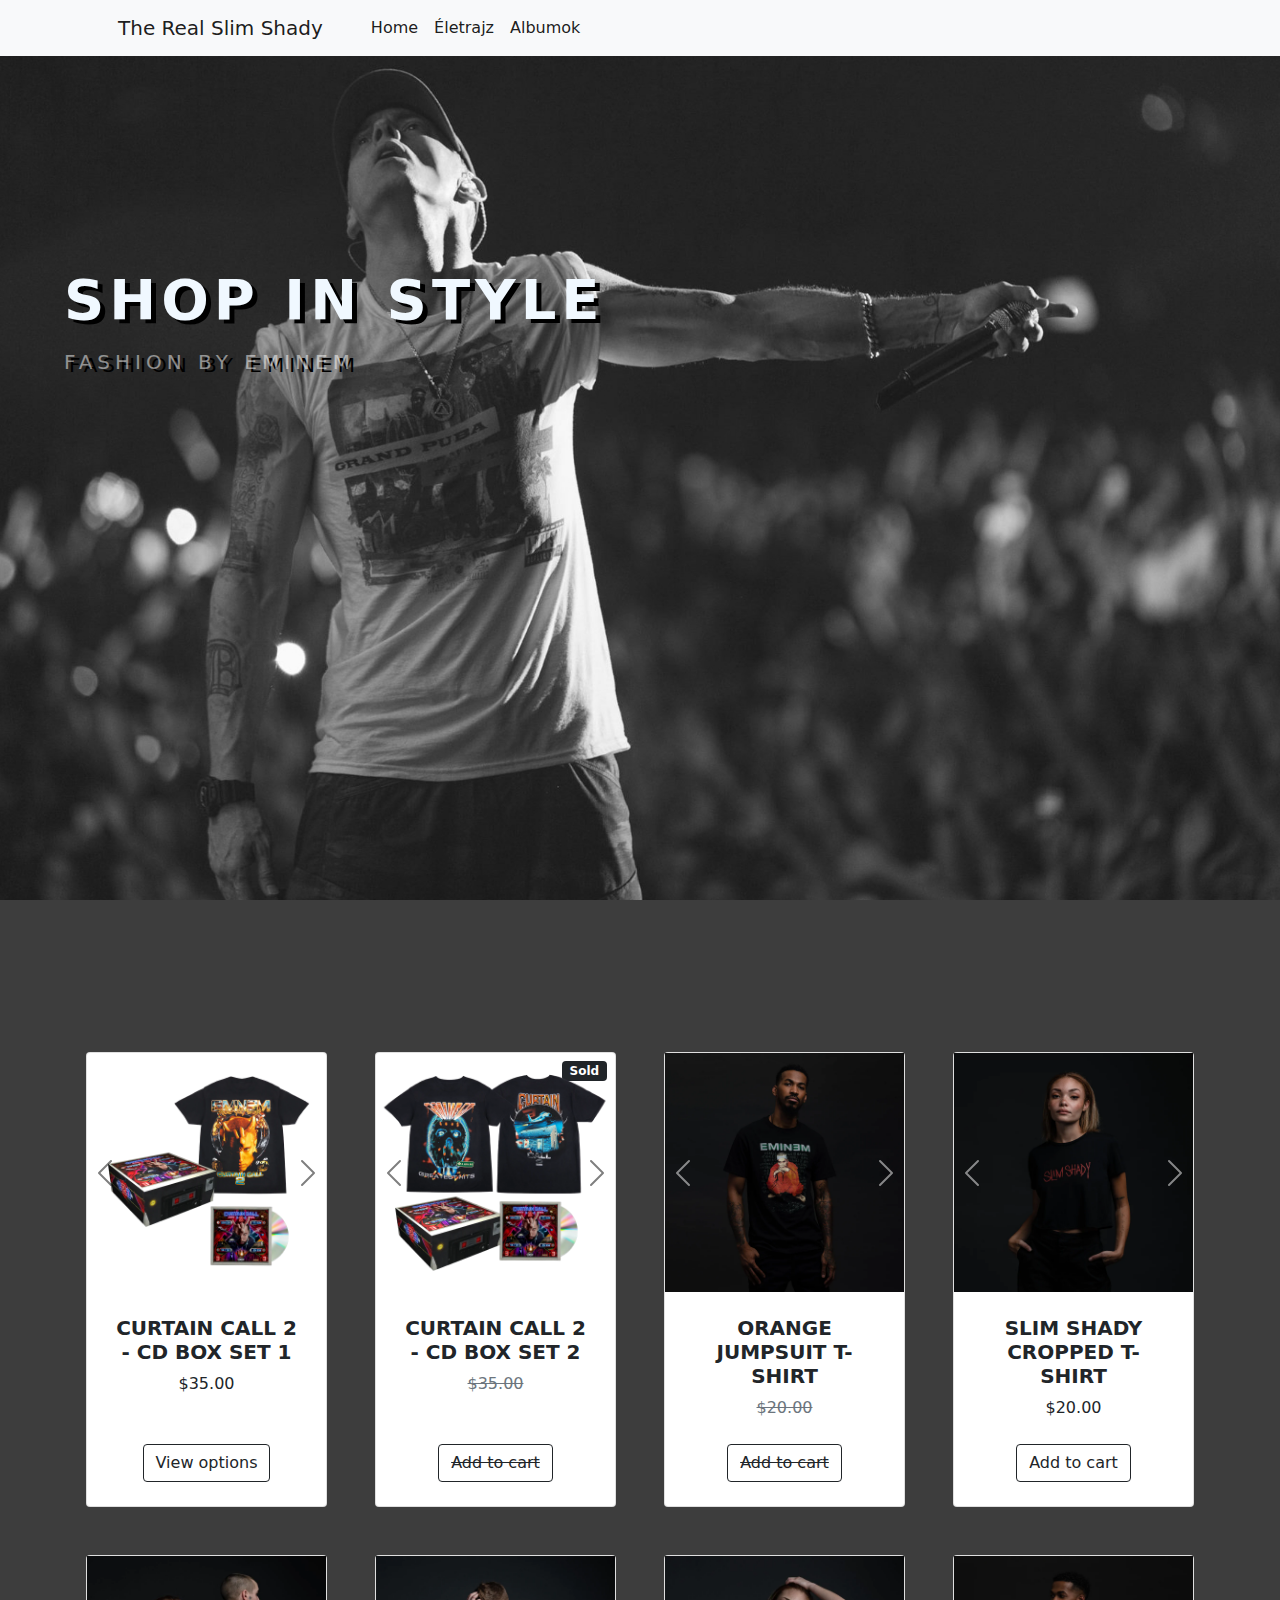
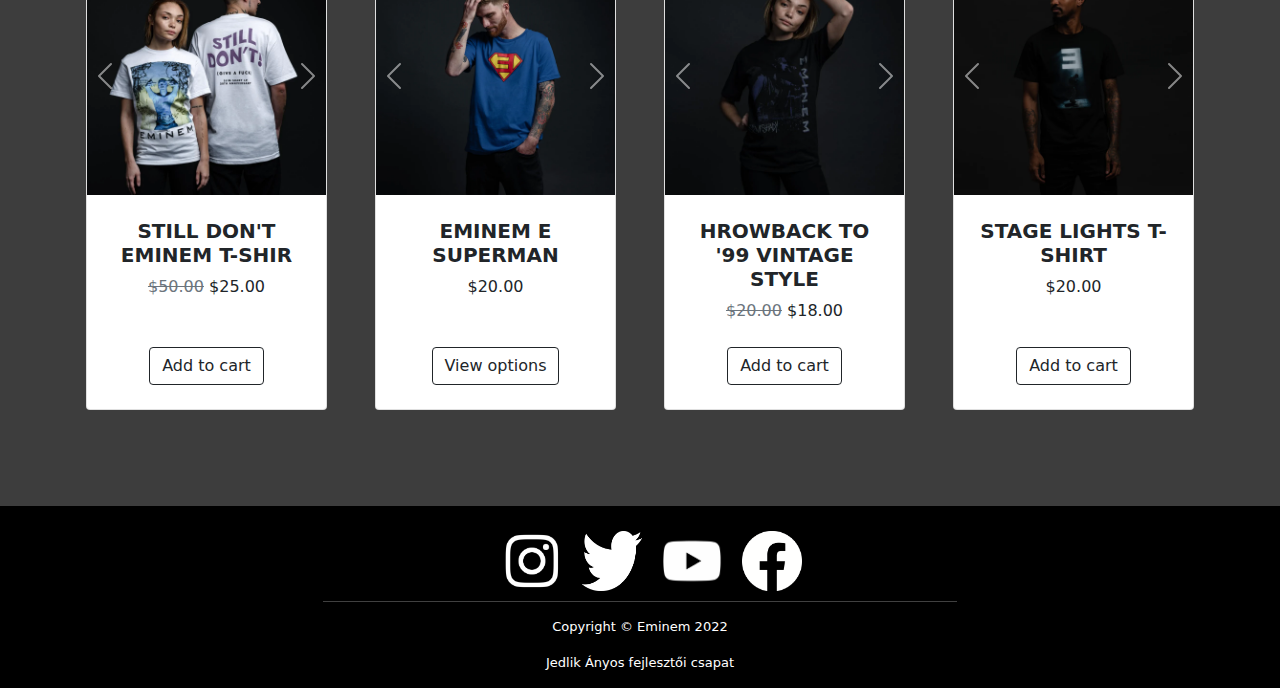
<file: shop.html>
<!DOCTYPE html>
<html lang="hu">

<head>
  <meta charset="UTF-8">
  <meta http-equiv="X-UA-Compatible" content="IE=edge">
  <meta name="viewport" content="width=device-width, initial-scale=1.0">
  <link rel="shortcut icon" href="favicon.ico" type="image/x-icon">
  <link rel="stylesheet" href="bootstrap-5.1.3-dist/css/bootstrap.min.css">
  <link rel="stylesheet" href="style.css">
  <title>Eminem Shop</title>
</head>


<body>
  <!-- Navigation-->
  <nav class="navbar navbar-expand-lg navbar-light bg-light sticky-top">
    <div class="container px-4 px-lg-5">
      <a class="navbar-brand" href="#top">The Real Slim Shady</a>
      <button class="navbar-toggler" type="button" data-bs-toggle="collapse" data-bs-target="#navbarSupportedContent"
        aria-controls="navbarSupportedContent" aria-expanded="false" aria-label="Toggle navigation"><span
          class="navbar-toggler-icon"></span></button>
      <div class="collapse navbar-collapse" id="navbarSupportedContent">
        <ul class="navbar-nav me-auto mb-2 mb-lg-0 ms-lg-4">
          <li class="nav-item"><a class="nav-link active" aria-current="page" href="index.html">Home</a>
          </li>
          <li class="nav-item"><a class="nav-link active" href="biography.html">Életrajz</a></li>
          <li class="nav-item"><a class="nav-link active" aria-current="page" href="albums.html">Albumok</a></li>
          </li>
        </ul>
      </div>
    </div>
  </nav>
  <!-- Header-->
  <header class="py-5">
    <h1 class=" display-4 fw-bolder ">Shop in style</h1>
    <h2 class="lead fw-normal text-white-50 mb-0">Fashion by Eminem</h2>
  </header>
  <!-- Section-->
  <section class="py-5">
    <div class="container px-3 px-lg-3 mt-5">
      <div class="row gx-4 gx-lg-5 row-cols-2 row-cols-md-3 row-cols-xl-4 justify-content-center">
        <div class="col mb-5">
          <div class="card h-100">
            <!-- Product image-->
            <div id="carouselExampleControls" class="carousel carousel-dark slide" data-bs-ride="carousel">
              <div class="carousel-inner">
                <div class="carousel-item active">
                  <img src="kepek/shop 1.webp" class="d-block w-100" alt="...">
                </div>
                <div class="carousel-item">
                  <img src="kepek/shop 1.2.webp" class="d-block w-100" alt="...">
                </div>
              </div>
              <button class="carousel-control-prev" type="button" data-bs-target="#carouselExampleControls"
                data-bs-slide="prev">
                <span class="carousel-control-prev-icon" aria-hidden="true"></span>
                <span class="visually-hidden">Previous</span>
              </button>
              <button class="carousel-control-next" type="button" data-bs-target="#carouselExampleControls"
                data-bs-slide="next">
                <span class="carousel-control-next-icon" aria-hidden="true"></span>
                <span class="visually-hidden">Next</span>
              </button>
            </div>
            <!-- <img class="card-img-top" src="kepek/shop 1.webp" alt="..." /> -->
            <!-- Product details-->
            <div class="card-body p-4">
              <div class="text-center">
                <!-- Product name-->
                <h5 class="fw-bolder">CURTAIN CALL 2 - CD BOX SET 1</h5>
                <!-- Product price-->
                $35.00
              </div>
            </div>
            <!-- Product actions-->
            <div class="card-footer p-4 pt-0 border-top-0 bg-transparent">
              <div class="text-center"><a class="btn btn-outline-dark mt-auto" href="#">View
                  options</a></div>
            </div>
          </div>
        </div>
        <div class="col mb-5">
          <div class="card h-100">
            <!-- Sale badge-->
            <div class="badge bg-dark text-white position-absolute" style="top: 0.5rem; right: 0.5rem">
              Sold</div>
            <!-- Product image-->
            <div id="carouselExampleControls1" class="carousel carousel-dark slide" data-bs-ride="carousel">
              <div class="carousel-inner">
                <div class="carousel-item active">
                  <img src="kepek/shop 2.webp" class="d-block w-100" alt="...">
                </div>
                <div class="carousel-item">
                  <img src="kepek/shop 2.1.webp" class="d-block w-100" alt="...">
                </div>
              </div>
              <button class="carousel-control-prev" type="button" data-bs-target="#carouselExampleControls1"
                data-bs-slide="prev">
                <span class="carousel-control-prev-icon" aria-hidden="true"></span>
                <span class="visually-hidden">Previous</span>
              </button>
              <button class="carousel-control-next" type="button" data-bs-target="#carouselExampleControls1"
                data-bs-slide="next">
                <span class="carousel-control-next-icon" aria-hidden="true"></span>
                <span class="visually-hidden">Next</span>
              </button>
            </div>
            <!-- <img class="card-img-top" src="kepek/shop 2.webp" alt="..." /> -->
            <!-- Product details-->
            <div class="card-body p-4">
              <div class="text-center">
                <!-- Product name-->
                <h5 class="fw-bolder">CURTAIN CALL 2 - CD BOX SET 2</h5>
                <!-- Product price-->
                <span class="text-muted text-decoration-line-through">$35.00</span>
              </div>
            </div>
            <!-- Product actions-->
            <div class="card-footer p-4 pt-0 border-top-0 bg-transparent">
              <div class="text-center"><a class="btn btn-outline-dark mt-auto text-decoration-line-through" href="#">Add
                  to cart</a></div>
            </div>
          </div>
        </div>
        <div class="col mb-5">
          <div class="card h-100">
            <!-- Sale badge-->
            <div class="badge bg-dark text-white position-absolute" style="top: 0.5rem; right: 0.5rem">
              Sold</div>
            <!-- Product image-->
            <div id="carouselExampleControls2" class="carousel slide" data-bs-ride="carousel">
              <div class="carousel-inner">
                <div class="carousel-item active">
                  <img src="kepek/shop 3.webp" class="d-block w-100" alt="...">
                </div>
                <div class="carousel-item">
                  <img src="kepek/shop 3.1.webp" class="d-block w-100" alt="...">
                </div>
              </div>
              <button class="carousel-control-prev" type="button" data-bs-target="#carouselExampleControls2"
                data-bs-slide="prev">
                <span class="carousel-control-prev-icon" aria-hidden="true"></span>
                <span class="visually-hidden">Previous</span>
              </button>
              <button class="carousel-control-next" type="button" data-bs-target="#carouselExampleControls2"
                data-bs-slide="next">
                <span class="carousel-control-next-icon" aria-hidden="true"></span>
                <span class="visually-hidden">Next</span>
              </button>
            </div>
            <!-- <img class="card-img-top" src="kepek/shop 3.webp" alt="..." /> -->
            <!-- Product details-->
            <div class="card-body p-4">
              <div class="text-center">
                <!-- Product name-->
                <h5 class="fw-bolder">ORANGE JUMPSUIT T-SHIRT</h5>
                <!-- Product price-->
                <span class="text-muted text-decoration-line-through">$20.00</span>
              </div>
            </div>
            <!-- Product actions-->
            <div class="card-footer p-4 pt-0 border-top-0 bg-transparent">
              <div class="text-center"><a class="btn btn-outline-dark mt-auto text-decoration-line-through" href="#">Add
                  to cart</a></div>
            </div>
          </div>
        </div>
        <div class="col mb-5">
          <div class="card h-100">
            <!-- Product image-->
            <div id="carouselExampleControls3" class="carousel slide" data-bs-ride="carousel">
              <div class="carousel-inner">
                <div class="carousel-item active">
                  <img src="kepek/shop 4.webp" class="d-block w-100" alt="...">
                </div>
                <div class="carousel-item">
                  <img src="kepek/shop 4.1.webp" class="d-block w-100" alt="...">
                </div>
              </div>
              <button class="carousel-control-prev" type="button" data-bs-target="#carouselExampleControls3"
                data-bs-slide="prev">
                <span class="carousel-control-prev-icon" aria-hidden="true"></span>
                <span class="visually-hidden">Previous</span>
              </button>
              <button class="carousel-control-next" type="button" data-bs-target="#carouselExampleControls3"
                data-bs-slide="next">
                <span class="carousel-control-next-icon" aria-hidden="true"></span>
                <span class="visually-hidden">Next</span>
              </button>
            </div>
            <!-- <img class="card-img-top" src="kepek/shop 4.webp" alt="..." /> -->
            <!-- Product details-->
            <div class="card-body p-4">
              <div class="text-center">
                <!-- Product name-->
                <h5 class="fw-bolder">SLIM SHADY CROPPED T-SHIRT</h5>
                <!-- Product price-->
                $20.00
              </div>
            </div>
            <!-- Product actions-->
            <div class="card-footer p-4 pt-0 border-top-0 bg-transparent">
              <div class="text-center"><a class="btn btn-outline-dark mt-auto" href="#">Add to
                  cart</a></div>
            </div>
          </div>
        </div>
        <div class="col mb-5">
          <div class="card h-100">
            <!-- Sale badge-->
            <div class="badge bg-dark text-white position-absolute" style="top: 0.5rem; right: 0.5rem">
              Sale</div>
            <!-- Product image-->
            <div id="carouselExampleControls4" class="carousel slide" data-bs-ride="carousel">
              <div class="carousel-inner">
                <div class="carousel-item active">
                  <img src="kepek/shop 5.webp" class="d-block w-100" alt="...">
                </div>
                <div class="carousel-item">
                  <img src="kepek/shop 5.1.webp" class="d-block w-100" alt="...">
                </div>
                <div class="carousel-item">
                  <img src="kepek/shop 5.2.webp" class="d-block w-100" alt="...">
                </div>
              </div>
              <button class="carousel-control-prev" type="button" data-bs-target="#carouselExampleControls4"
                data-bs-slide="prev">
                <span class="carousel-control-prev-icon" aria-hidden="true"></span>
                <span class="visually-hidden">Previous</span>
              </button>
              <button class="carousel-control-next" type="button" data-bs-target="#carouselExampleControls4"
                data-bs-slide="next">
                <span class="carousel-control-next-icon" aria-hidden="true"></span>
                <span class="visually-hidden">Next</span>
              </button>
            </div>
            <!-- <img class="card-img-top" src="kepek/shop 5.webp" alt="..." /> -->
            <!-- Product details-->
            <div class="card-body p-4">
              <div class="text-center">
                <!-- Product name-->
                <h5 class="fw-bolder">STILL DON'T EMINEM T-SHIR</h5>
                <!-- Product price-->
                <span class="text-muted text-decoration-line-through">$50.00</span>
                $25.00
              </div>
            </div>
            <!-- Product actions-->
            <div class="card-footer p-4 pt-0 border-top-0 bg-transparent">
              <div class="text-center"><a class="btn btn-outline-dark mt-auto" href="#">Add to
                  cart</a></div>
            </div>
          </div>
        </div>
        <div class="col mb-5">
          <div class="card h-100">
            <!-- Product image-->
            <div id="carouselExampleControls5" class="carousel slide" data-bs-ride="carousel">
              <div class="carousel-inner">
                <div class="carousel-item active">
                  <img src="kepek/shop 6.webp" class="d-block w-100" alt="...">
                </div>
                <div class="carousel-item">
                  <img src="kepek/shop 6.1.webp" class="d-block w-100" alt="...">
                </div>
              </div>
              <button class="carousel-control-prev" type="button" data-bs-target="#carouselExampleControls5"
                data-bs-slide="prev">
                <span class="carousel-control-prev-icon" aria-hidden="true"></span>
                <span class="visually-hidden">Previous</span>
              </button>
              <button class="carousel-control-next" type="button" data-bs-target="#carouselExampleControls5"
                data-bs-slide="next">
                <span class="carousel-control-next-icon" aria-hidden="true"></span>
                <span class="visually-hidden">Next</span>
              </button>
            </div>
            <!-- <img class="card-img-top" src="kepek/shop 6.webp" alt="..." /> -->
            <!-- Product details-->
            <div class="card-body p-4">
              <div class="text-center">
                <!-- Product name-->
                <h5 class="fw-bolder">EMINEM E SUPERMAN</h5>
                <!-- Product price-->
                $20.00
              </div>
            </div>
            <!-- Product actions-->
            <div class="card-footer p-4 pt-0 border-top-0 bg-transparent">
              <div class="text-center"><a class="btn btn-outline-dark mt-auto" href="#">View
                  options</a></div>
            </div>
          </div>
        </div>
        <div class="col mb-5">
          <div class="card h-100">
            <!-- Sale badge-->
            <div class="badge bg-dark text-white position-absolute" style="top: 0.5rem; right: 0.5rem">
              Sale</div>
            <!-- Product image-->
            <div id="carouselExampleControls6" class="carousel slide" data-bs-ride="carousel">
              <div class="carousel-inner">
                <div class="carousel-item active">
                  <img src="kepek/shop 7.webp" class="d-block w-100" alt="...">
                </div>
                <div class="carousel-item">
                  <img src="kepek/shop 7.1.webp" class="d-block w-100" alt="...">
                </div>
              </div>
              <button class="carousel-control-prev" type="button" data-bs-target="#carouselExampleControls6"
                data-bs-slide="prev">
                <span class="carousel-control-prev-icon" aria-hidden="true"></span>
                <span class="visually-hidden">Previous</span>
              </button>
              <button class="carousel-control-next" type="button" data-bs-target="#carouselExampleControls6"
                data-bs-slide="next">
                <span class="carousel-control-next-icon" aria-hidden="true"></span>
                <span class="visually-hidden">Next</span>
              </button>
            </div>
            <!-- <img class="card-img-top" src="kepek/shop 7.webp" alt="..." /> -->
            <!-- Product details-->
            <div class="card-body p-4">
              <div class="text-center">
                <!-- Product name-->
                <h5 class="fw-bolder">HROWBACK TO '99 VINTAGE STYLE <T-SHIRT></T-SHIRT>
                </h5>
                <!-- Product price-->
                <span class="text-muted text-decoration-line-through">$20.00</span>
                $18.00
              </div>
            </div>
            <!-- Product actions-->
            <div class="card-footer p-4 pt-0 border-top-0 bg-transparent">
              <div class="text-center"><a class="btn btn-outline-dark mt-auto" href="#">Add to
                  cart</a></div>
            </div>
          </div>
        </div>
        <div class="col mb-5">
          <div class="card h-100">
            <!-- Product image-->
            <div id="carouselExampleControls7" class="carousel slide" data-bs-ride="carousel">
              <div class="carousel-inner">
                <div class="carousel-item active">
                  <img src="kepek/shop 8.webp" class="d-block w-100" alt="...">
                </div>
                <div class="carousel-item">
                  <img src="kepek/shop 8.1.webp" class="d-block w-100" alt="...">
                </div>
              </div>
              <button class="carousel-control-prev" type="button" data-bs-target="#carouselExampleControls7"
                data-bs-slide="prev">
                <span class="carousel-control-prev-icon" aria-hidden="true"></span>
                <span class="visually-hidden">Previous</span>
              </button>
              <button class="carousel-control-next" type="button" data-bs-target="#carouselExampleControls7"
                data-bs-slide="next">
                <span class="carousel-control-next-icon" aria-hidden="true"></span>
                <span class="visually-hidden">Next</span>
              </button>
            </div>
            <!-- <img class="card-img-top" src="kepek/shop 8.webp" alt="..." /> -->
            <!-- Product details-->
            <div class="card-body p-4">
              <div class="text-center">
                <!-- Product name-->
                <h5 class="fw-bolder">STAGE LIGHTS T-SHIRT</h5>
                <!-- Product price-->
                $20.00
              </div>
            </div>
            <!-- Product actions-->
            <div class="card-footer p-4 pt-0 border-top-0 bg-transparent">
              <div class="text-center"><a class="btn btn-outline-dark mt-auto" href="#">Add to
                  cart</a></div>
            </div>
          </div>
        </div>
      </div>
    </div>
  </section>
  <!-- Footer-->
  <div class="footer row">
    <div class="row" id="social_holder">
      <div class="col-lg-3 col-sm-6 social" id="social_instagram">
        <a href="https://www.instagram.com/eminem/" target="_blank"><img src="kepek/instagram_4_logo.png"
            alt="Instagram" id="social_instagram"></a>
      </div>
      <div class="col-lg-3 col-sm-6 social">
        <a href="https://twitter.com/eminem" target="_blank"><img src="kepek/twitter_2_logo.png" alt="Twitter"
            id="social_twitter"></a>
      </div>
      <div class="col-lg-3 col-sm-6 social">
        <a href="https://www.youtube.com/channel/UCfM3zsQsOnfWNUppiycmBuw" target="_blank"><img
            src="kepek/youtube_logo.webp" alt="Youtube" id="social_youtube"></a>
      </div>
      <div class="col-lg-3 col-sm-6 social">
        <a href="https://hu-hu.facebook.com/eminem/videos" target="_blank"><img src="kepek/facebook_2_logo.png"
            alt="Facebook" id="social_facebook"></a>
      </div>
    </div>
    <div id="footer_lorem">
      <hr id="footer_hr">
      <p id="footer_lorem_1st">
        Copyright &copy; Eminem 2022
      </p>
      <p>
        Jedlik Ányos fejlesztői csapat
      </p>
    </div>
  </div>
  <!-- Bootstrap core JS-->
  <script src="hattervaltas.js"></script>
  <script src="bootstrap-5.1.3-dist/js/bootstrap.min.js"></script>
</body>

</html>
</file>
<file: style.css>
@import url('https://fonts.googleapis.com/css2?family=Roboto:wght@300&display=swap');
body {
    background-color: rgb(61, 61, 61);
    background-image: url("https://www.transparenttextures.com/patterns/beige-paper.png");
    background-attachment: fixed;
    scroll-behavior: smooth;
    
}
.events_section {
    background-image: url("kepek/hatter_2.jpg");
    background-position: left;
    width: 100%;
    height: 100vh;
    background-size: cover;
}
.events {
    width: 40vw;
    height: 90vh;
    float: right;
    color: white;
    position: relative;
    top: 10vh;
}
.events h1 {
    color: white;
    letter-spacing: 8px;
    font-size: 5vw;
    text-shadow: 0px 2px black;
}
.events ul {
    position: relative;
    top: 10vh;
}
.events li {
    list-style-image:url("kepek/mic_icon.png");
    filter: invert();
    color: black;
    font-size: 3vh;
    line-height: 60px;
    text-shadow: 2px 2px white;
}

.footer {
    background-color: black;
    height:fit-content ;
    width: 100%;
    margin: 0;
}

#social_holder {
    /* position: relative;
    left: 40vw; */
    margin-top: 15px;
    margin-left: auto;
    margin-right: auto;
    width: fit-content;
}
.social{
    width: 60px;
    height: 60px;
    margin: 10px;
}

#social_instagram {
    height: 60px;
    width: 60px;
}

#social_twitter {
    height: 60px;
    width: 60px;
}

#social_facebook {
    height: 60px;
    width: 60px;
}

#social_youtube {
    height: 60px;
    width: 60px;
}

#footer_lorem p {
    color: white;
    text-align: center;
    font-size: small;
}

#footer_lorem_1st {
    margin-top: 15px;
}

#footer_hr {
    color: white;
    width: 49.5vw;   
    margin-left: auto;
    margin-right: auto;
}

header{
    /* background-image: url("kepek/wallpaperflare.com_wallpaper.jpg"); */
    background-size: cover;
    background-position: center;
    height: 100vh;
    margin: 0;
    background-attachment: fixed;
    
}
header h1,h2{
    width: fit-content;
    position: relative;
    left: 5vw;
    top: 18vh;
    font-size: 50pt;
    color: aliceblue;
    text-shadow: 5px 0.3vw black;
    letter-spacing: 5px;
    text-transform: uppercase;
}
header h2{
    top: 19vh;
    font-size: 45pt;
    text-shadow: 5px 0.2vw black;
}
.navbar{
    opacity: 0.75;
    background-color: whitesmoke;
}
.card:hover{
    transform: scale(1.15);
    transition: 0.6s;
}
:hover.navbar{
    opacity: 1;
    transition: 0.7s;
}
.nav-item:hover {
    transform: scale(1.15);
    transition: 0.3s;
}
.biography{
    width: 99vw;
}
.biography-container{
    min-height: 100%;
    display: flex;
    padding-top: 20px;
    padding-bottom: 20px;
    width: 99vw;
}

.paragraph{
    min-height: 100%;
    padding: auto;
}
.paragraph, .first_pic,  .second_pic,
.third_pic, .fourth_pic, 
 .fifth_pic, .sixth_pic{
    margin: 10px;
    padding: 15px;
    background-color: #fff;
    border-radius: 20px;
    box-shadow: 7px 7px 7px 7px rgba(0, 0, 0, 0.658);
    margin: 0 auto;
    width: 45vw;
 }
.first_pic, .second_pic, .third_pic, .fourth_pic, .fifth_pic, .sixth_pic{

    justify-content: center;
    background-size: cover;
    background-attachment: block;
    background-position: top;
}
h3{
    text-align: center;
    font-size: 50pt;
    line-height: 100px;
    font-weight: bold;
}
hr{
    width: 80%;
    color: white;
    margin: auto;
}
.first_pic{
    background-image: url("kepek/biography-1.jpg");
}
.second_pic{
    background-image: url("kepek/biography_second_pic.jpg");
}
.third_pic{
    background-image: url("kepek/biography_third_pic.jpg");
}
.fourth_pic{
    background-image: url("kepek/biography_fourth_pic.jpg");
}
.fifth_pic{
    background-image: url("kepek/biography_fifth_pic.jpg");
}
.sixth_pic{
    background-image: url("kepek/biography_sixth_pic.jpg");
}

main {
    width: 100%;
    margin-top: 15px;
    padding-left: 15px;
    padding-right: 15px;
    padding-bottom: 15px;
}


.album {
    margin-top: 15px;
    position: relative;
}

.spreadsheet {
    height: fit-content;
    margin-top: 15px;
    margin-left: 15px;
    margin-right: 15px;
    background-color: rgba(0, 0, 0, 0.671);
    color: white;
    border-radius: 15px;
}

@keyframes album_animation {
    0% {
        transform: scale(1 ,1);
    }
    100% {
        transform: scale(1.0625 ,1.0625);
        opacity: 60%;
    }
}


.album img:hover {
    animation-name: album_animation;
    animation-duration: 0.5s;
    animation-fill-mode: forwards;
}


.album img {
    width: 100%;
    box-shadow: 5px 10px 5px rgba(0, 0, 0, 0.616) ;
}

@media screen and (max-height: 700px) {
    .events li{
        font-size: 20pt;
        line-height: normal;
    }
    .events ul{
        top: 5vh;
    }
    .events h1{
        font-size: 30pt;
        
    }
}
@media screen and (max-width: 700px) {
    
    .events{
        float: none;
        width: auto;
    }
    .events li{
        font-size: 20pt;
        line-height: normal;
    }
    .events ul{
        top: 5vh;
    }
    .events h1{
        font-size: 30pt;
        
    }
    
    
    
}
@media screen and (max-width:900px) {
    .biography-container{
        flex-direction: column;
    }
    .paragraph,.first_pic, .second_pic, .third_pic, .fourth_pic, .fifth_pic, .sixth_pic{
        width: 90vw;
        }
    .first_pic, .second_pic, .third_pic, .fourth_pic, .fifth_pic, .sixth_pic {
            height: 800px;
            margin:  20px auto;
            
        }
}
</file>
